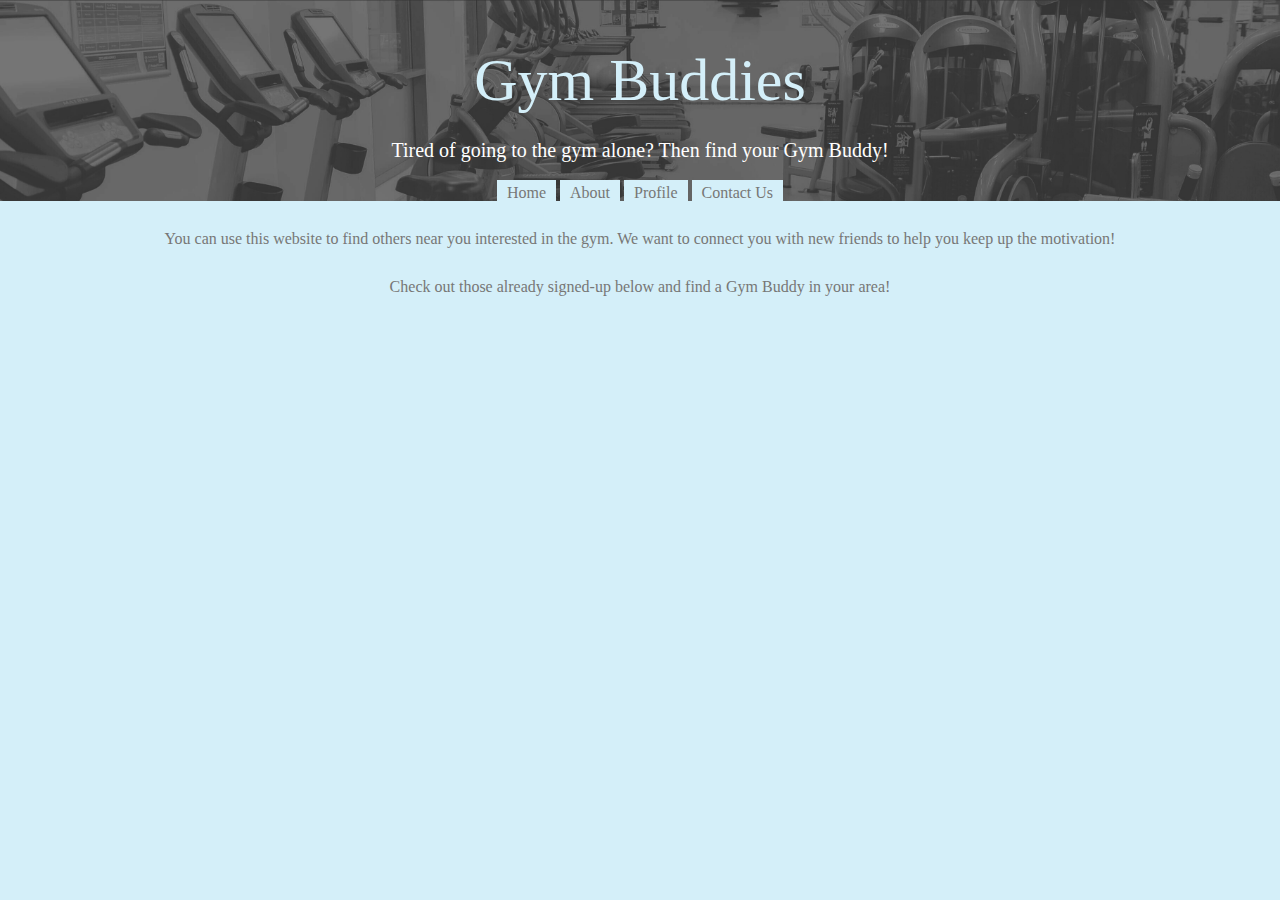
<file: index.html>
<!DOCTYPE html>
<html>
    <head>
        <title>Gym Buddies</title>
        <script
        src="http://code.jquery.com/jquery-3.3.1.min.js"
        integrity="sha256-FgpCb/KJQlLNfOu91ta32o/NMZxltwRo8QtmkMRdAu8="
        crossorigin="anonymous"></script>
        <script type="text/javascript" src = "JQuery.js"></script>
        <link type="text/css" rel="stylesheet" href="main.css" />
    </head>
    <body>
      <div id='Title' class='title'>
        <h1>Gym Buddies</h1>
        <h2>Tired of going to the gym alone? Then find your Gym Buddy!</h2>
        <ul class='nav'>
            <li><a href=index.html>Home</a></li>
            <li><a href=AboutPage.html>About</a></li>
            <li><a href=ProfilePage1.html>Profile</a></li>
            <li><a href=ContactUsPage.html>Contact Us</a></li>
        </ul>
      </div>
      <div id='HomePage'>
            <p>You can use this website to find others near you interested in the gym. We want to connect you with new friends to help you keep up the motivation!</p><br></br>
            <p>Check out those already signed-up below and find a Gym Buddy in your area!</p>
      </div>
      <div class="maps map-center">
        <iframe
          width="600"
          height="450"
          frameborder="0" style="border:0"
          src="https://www.google.com/maps/embed/v1/place?key=AIzaSyDFHdYaMTMYcO2DYvShpibKSYRiIpvnYlU
          &q=Barking,London+UK" allowfullscreen>
        </iframe>
      </div>

    </body>
</html>
</file>
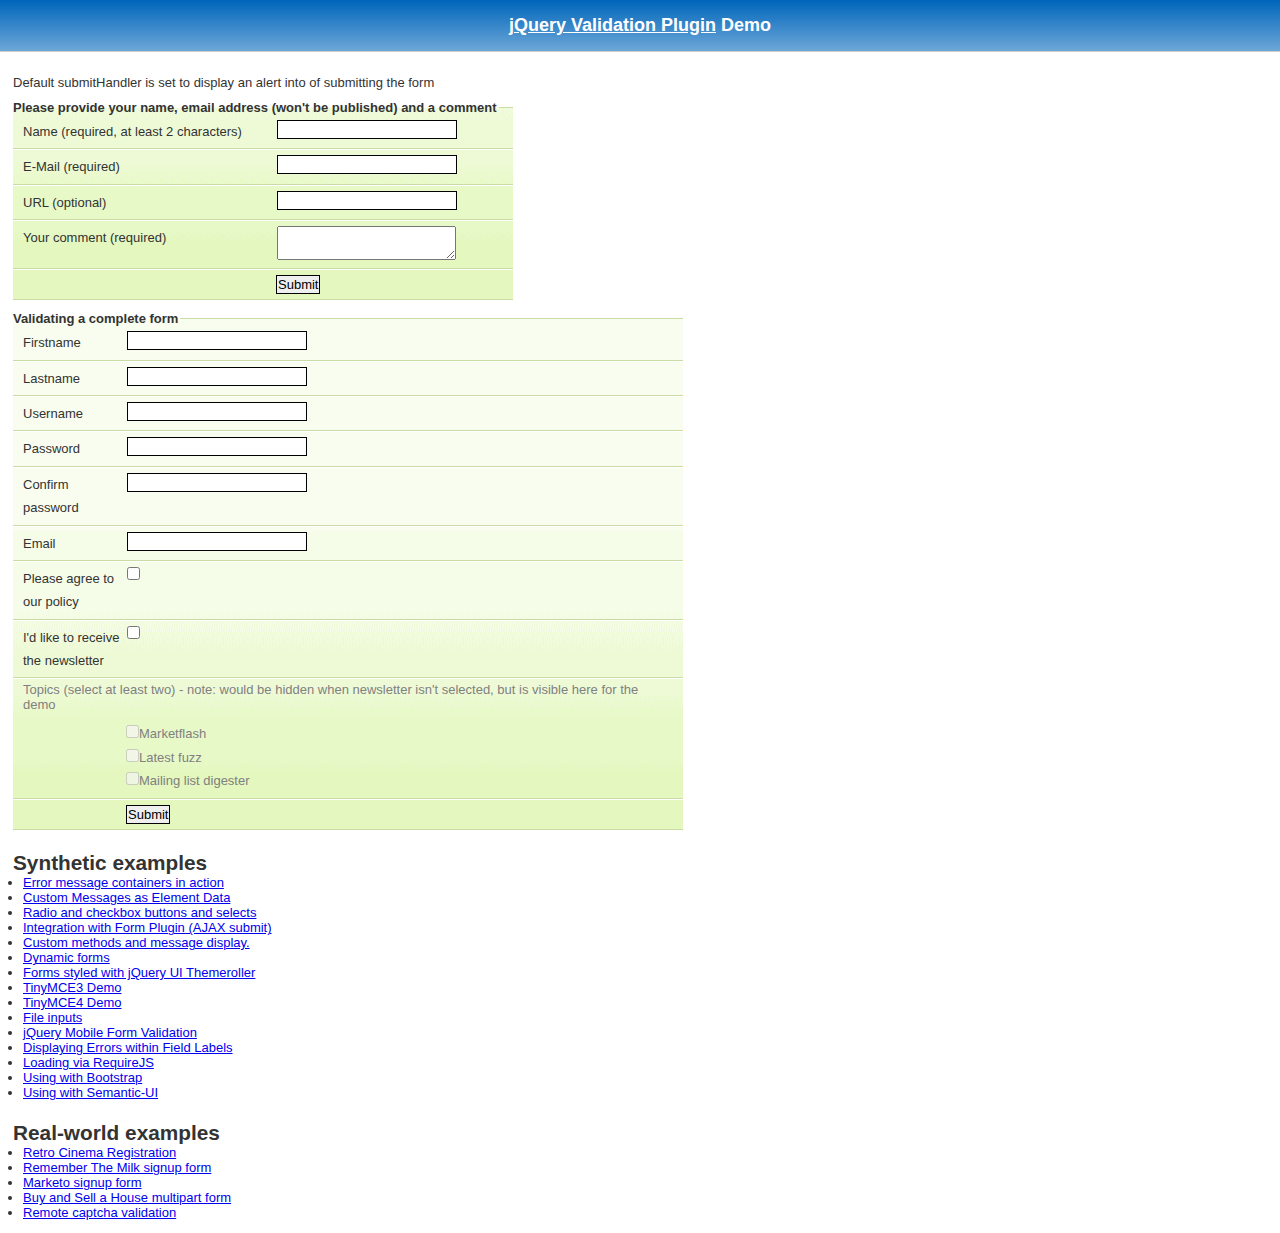
<file: jquery-validation-1.17.0/demo/index.html>
<!DOCTYPE html>
<html lang="en">
<head>
	<meta charset="utf-8">
	<title>jQuery validation plug-in - main demo</title>
	<link rel="stylesheet" href="css/screen.css">
	<script src="../lib/jquery.js"></script>
	<script src="../dist/jquery.validate.js"></script>
	<script>
	$.validator.setDefaults({
		submitHandler: function() {
			alert("submitted!");
		}
	});

	$().ready(function() {
		// validate the comment form when it is submitted
		$("#commentForm").validate();

		// validate signup form on keyup and submit
		$("#signupForm").validate({
			rules: {
				firstname: "required",
				lastname: "required",
				username: {
					required: true,
					minlength: 2
				},
				password: {
					required: true,
					minlength: 5
				},
				confirm_password: {
					required: true,
					minlength: 5,
					equalTo: "#password"
				},
				email: {
					required: true,
					email: true
				},
				topic: {
					required: "#newsletter:checked",
					minlength: 2
				},
				agree: "required"
			},
			messages: {
				firstname: "Please enter your firstname",
				lastname: "Please enter your lastname",
				username: {
					required: "Please enter a username",
					minlength: "Your username must consist of at least 2 characters"
				},
				password: {
					required: "Please provide a password",
					minlength: "Your password must be at least 5 characters long"
				},
				confirm_password: {
					required: "Please provide a password",
					minlength: "Your password must be at least 5 characters long",
					equalTo: "Please enter the same password as above"
				},
				email: "Please enter a valid email address",
				agree: "Please accept our policy",
				topic: "Please select at least 2 topics"
			}
		});

		// propose username by combining first- and lastname
		$("#username").focus(function() {
			var firstname = $("#firstname").val();
			var lastname = $("#lastname").val();
			if (firstname && lastname && !this.value) {
				this.value = firstname + "." + lastname;
			}
		});

		//code to hide topic selection, disable for demo
		var newsletter = $("#newsletter");
		// newsletter topics are optional, hide at first
		var inital = newsletter.is(":checked");
		var topics = $("#newsletter_topics")[inital ? "removeClass" : "addClass"]("gray");
		var topicInputs = topics.find("input").attr("disabled", !inital);
		// show when newsletter is checked
		newsletter.click(function() {
			topics[this.checked ? "removeClass" : "addClass"]("gray");
			topicInputs.attr("disabled", !this.checked);
		});
	});
	</script>
	<style>
	#commentForm {
		width: 500px;
	}
	#commentForm label {
		width: 250px;
	}
	#commentForm label.error, #commentForm input.submit {
		margin-left: 253px;
	}
	#signupForm {
		width: 670px;
	}
	#signupForm label.error {
		margin-left: 10px;
		width: auto;
		display: inline;
	}
	#newsletter_topics label.error {
		display: none;
		margin-left: 103px;
	}
	</style>
</head>
<body>
<h1 id="banner"><a href="https://jqueryvalidation.org/">jQuery Validation Plugin</a> Demo</h1>
<div id="main">
	<p>Default submitHandler is set to display an alert into of submitting the form</p>
	<form class="cmxform" id="commentForm" method="get" action="">
		<fieldset>
			<legend>Please provide your name, email address (won't be published) and a comment</legend>
			<p>
				<label for="cname">Name (required, at least 2 characters)</label>
				<input id="cname" name="name" minlength="2" type="text" required>
			</p>
			<p>
				<label for="cemail">E-Mail (required)</label>
				<input id="cemail" type="email" name="email" required>
			</p>
			<p>
				<label for="curl">URL (optional)</label>
				<input id="curl" type="url" name="url">
			</p>
			<p>
				<label for="ccomment">Your comment (required)</label>
				<textarea id="ccomment" name="comment" required></textarea>
			</p>
			<p>
				<input class="submit" type="submit" value="Submit">
			</p>
		</fieldset>
	</form>
	<form class="cmxform" id="signupForm" method="get" action="">
		<fieldset>
			<legend>Validating a complete form</legend>
			<p>
				<label for="firstname">Firstname</label>
				<input id="firstname" name="firstname" type="text">
			</p>
			<p>
				<label for="lastname">Lastname</label>
				<input id="lastname" name="lastname" type="text">
			</p>
			<p>
				<label for="username">Username</label>
				<input id="username" name="username" type="text">
			</p>
			<p>
				<label for="password">Password</label>
				<input id="password" name="password" type="password">
			</p>
			<p>
				<label for="confirm_password">Confirm password</label>
				<input id="confirm_password" name="confirm_password" type="password">
			</p>
			<p>
				<label for="email">Email</label>
				<input id="email" name="email" type="email">
			</p>
			<p>
				<label for="agree">Please agree to our policy</label>
				<input type="checkbox" class="checkbox" id="agree" name="agree">
			</p>
			<p>
				<label for="newsletter">I'd like to receive the newsletter</label>
				<input type="checkbox" class="checkbox" id="newsletter" name="newsletter">
			</p>
			<fieldset id="newsletter_topics">
				<legend>Topics (select at least two) - note: would be hidden when newsletter isn't selected, but is visible here for the demo</legend>
				<label for="topic_marketflash">
					<input type="checkbox" id="topic_marketflash" value="marketflash" name="topic">Marketflash
				</label>
				<label for="topic_fuzz">
					<input type="checkbox" id="topic_fuzz" value="fuzz" name="topic">Latest fuzz
				</label>
				<label for="topic_digester">
					<input type="checkbox" id="topic_digester" value="digester" name="topic">Mailing list digester
				</label>
				<label for="topic" class="error">Please select at least two topics you'd like to receive.</label>
			</fieldset>
			<p>
				<input class="submit" type="submit" value="Submit">
			</p>
		</fieldset>
	</form>
	<h3>Synthetic examples</h3>
	<ul>
		<li><a href="errorcontainer-demo.html">Error message containers in action</a>
		</li>
		<li><a href="custom-messages-data-demo.html">Custom Messages as Element Data</a>
		</li>
		<li><a href="radio-checkbox-select-demo.html">Radio and checkbox buttons and selects</a>
		</li>
		<li><a href="ajaxSubmit-integration-demo.html">Integration with Form Plugin (AJAX submit)</a>
		</li>
		<li><a href="custom-methods-demo.html">Custom methods and message display.</a>
		</li>
		<li><a href="dynamic-totals.html">Dynamic forms</a>
		</li>
		<li><a href="themerollered.html">Forms styled with jQuery UI Themeroller</a>
		</li>
		<li><a href="tinymce/">TinyMCE3 Demo</a>
		</li>
		<li><a href="tinymce4/">TinyMCE4 Demo</a>
		</li>
		<li><a href="file_input.html">File inputs</a>
		</li>
		<li><a href="jquerymobile.html">jQuery Mobile Form Validation</a>
		</li>
		<li><a href="errors-within-labels.html">Displaying Errors within Field Labels</a>
		</li>
		<li><a href="requirejs/index.html">Loading via RequireJS</a>
		</li>
		<li><a href="bootstrap/index.html">Using with Bootstrap</a>
		</li>
		<li><a href="semantic-ui/index.html">Using with Semantic-UI</a>
		</li>
	</ul>
	<h3>Real-world examples</h3>
	<ul>
		<li><a href="cinema/">Retro Cinema Registration</a></li>
		<li><a href="milk/">Remember The Milk signup form</a></li>
		<li><a href="marketo/">Marketo signup form</a></li>
		<li><a href="multipart/">Buy and Sell a House multipart form</a></li>
		<li><a href="captcha/">Remote captcha validation</a></li>
	</ul>
</div>
</body>
</html>
</file>
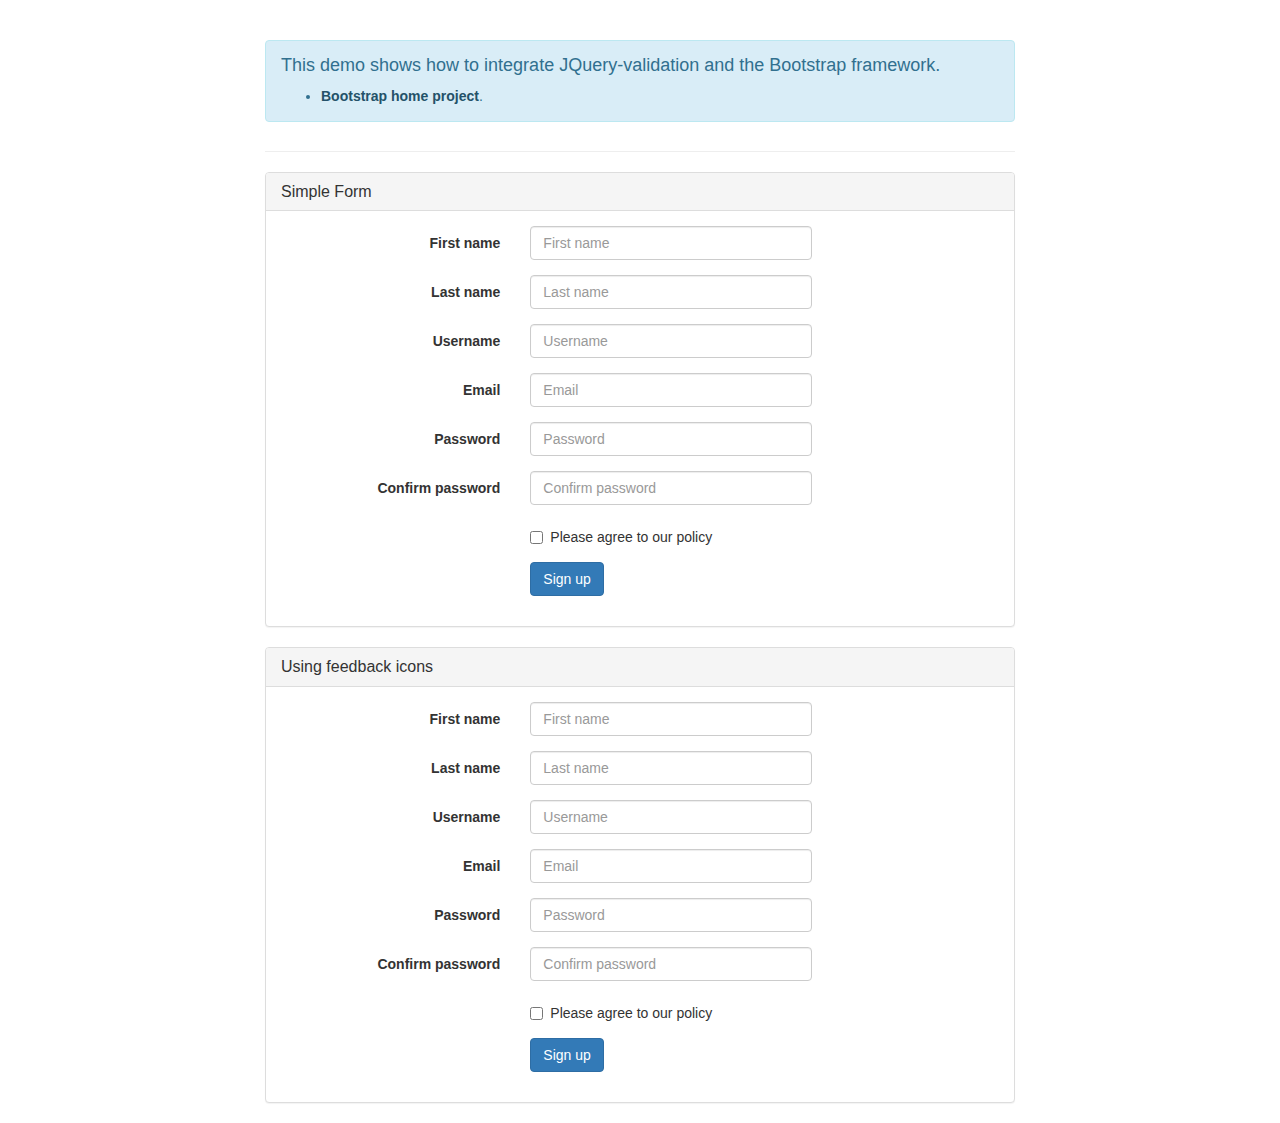
<file: jquery-validation-1.17.0/demo/bootstrap/index.html>
<!DOCTYPE html>
<html>
<head>
	<title>JQuery-validation demo | Bootstrap</title>

	<link rel="stylesheet" href="https://maxcdn.bootstrapcdn.com/bootstrap/3.3.5/css/bootstrap.min.css" />

	<script type="text/javascript" src="../../lib/jquery-1.11.1.js"></script>
	<script type="text/javascript" src="../../dist/jquery.validate.js"></script>
</head>
<body>
	<div class="container">
		<div class="row">
			<div class="col-sm-8 col-sm-offset-2">
				<div class="page-header">
					<div class="alert alert-info" role="alert">
						<h4>This demo shows how to integrate JQuery-validation and the Bootstrap framework.</h4>
						<ul>
							<li><a href="https://getbootstrap.com/" class="alert-link">Bootstrap home project</a>.</li>
						</ul>
					</div>
				</div>

				<div class="panel panel-default">
					<div class="panel-heading">
						<h3 class="panel-title">Simple Form</h3>
					</div>
					<div class="panel-body">
						<form id="signupForm" method="post" class="form-horizontal" action="">
							<div class="form-group">
								<label class="col-sm-4 control-label" for="firstname">First name</label>
								<div class="col-sm-5">
									<input type="text" class="form-control" id="firstname" name="firstname" placeholder="First name" />
								</div>
							</div>

							<div class="form-group">
								<label class="col-sm-4 control-label" for="lastname">Last name</label>
								<div class="col-sm-5">
									<input type="text" class="form-control" id="lastname" name="lastname" placeholder="Last name" />
								</div>
							</div>

							<div class="form-group">
								<label class="col-sm-4 control-label" for="username">Username</label>
								<div class="col-sm-5">
									<input type="text" class="form-control" id="username" name="username" placeholder="Username" />
								</div>
							</div>

							<div class="form-group">
								<label class="col-sm-4 control-label" for="email">Email</label>
								<div class="col-sm-5">
									<input type="text" class="form-control" id="email" name="email" placeholder="Email" />
								</div>
							</div>

							<div class="form-group">
								<label class="col-sm-4 control-label" for="password">Password</label>
								<div class="col-sm-5">
									<input type="password" class="form-control" id="password" name="password" placeholder="Password" />
								</div>
							</div>

							<div class="form-group">
								<label class="col-sm-4 control-label" for="confirm_password">Confirm password</label>
								<div class="col-sm-5">
									<input type="password" class="form-control" id="confirm_password" name="confirm_password" placeholder="Confirm password" />
								</div>
							</div>

							<div class="form-group">
								<div class="col-sm-5 col-sm-offset-4">
									<div class="checkbox">
										<label>
											<input type="checkbox" id="agree" name="agree" value="agree" />Please agree to our policy
										</label>
									</div>
								</div>
							</div>

							<div class="form-group">
								<div class="col-sm-9 col-sm-offset-4">
									<button type="submit" class="btn btn-primary" name="signup" value="Sign up">Sign up</button>
								</div>
							</div>
						</form>
					</div>
				</div>

				<div class="panel panel-default">
					<div class="panel-heading">
						<h3 class="panel-title">Using feedback icons</h3>
					</div>
					<div class="panel-body">
						<form id="signupForm1" method="post" class="form-horizontal" action="">
							<div class="form-group">
								<label class="col-sm-4 control-label" for="firstname1">First name</label>
								<div class="col-sm-5">
									<input type="text" class="form-control" id="firstname1" name="firstname1" placeholder="First name" />
								</div>
							</div>

							<div class="form-group">
								<label class="col-sm-4 control-label" for="lastname1">Last name</label>
								<div class="col-sm-5">
									<input type="text" class="form-control" id="lastname1" name="lastname1" placeholder="Last name" />
								</div>
							</div>

							<div class="form-group">
								<label class="col-sm-4 control-label" for="username1">Username</label>
								<div class="col-sm-5">
									<input type="text" class="form-control" id="username1" name="username1" placeholder="Username" />
								</div>
							</div>

							<div class="form-group">
								<label class="col-sm-4 control-label" for="email1">Email</label>
								<div class="col-sm-5">
									<input type="text" class="form-control" id="email1" name="email1" placeholder="Email" />
								</div>
							</div>

							<div class="form-group">
								<label class="col-sm-4 control-label" for="password1">Password</label>
								<div class="col-sm-5">
									<input type="password" class="form-control" id="password1" name="password1" placeholder="Password" />
								</div>
							</div>

							<div class="form-group">
								<label class="col-sm-4 control-label" for="confirm_password1">Confirm password</label>
								<div class="col-sm-5">
									<input type="password" class="form-control" id="confirm_password1" name="confirm_password1" placeholder="Confirm password" />
								</div>
							</div>

							<div class="form-group">
								<div class="col-sm-5 col-sm-offset-4">
									<div class="checkbox">
										<label>
											<input type="checkbox" id="agree1" name="agree1" value="agree" />Please agree to our policy
										</label>
									</div>
								</div>
							</div>

							<div class="form-group">
								<div class="col-sm-9 col-sm-offset-4">
									<button type="submit" class="btn btn-primary" name="signup1" value="Sign up">Sign up</button>
								</div>
							</div>
						</form>
					</div>
				</div>
			</div>
		</div>
	</div>
	<script type="text/javascript">
		$.validator.setDefaults( {
			submitHandler: function () {
				alert( "submitted!" );
			}
		} );

		$( document ).ready( function () {
			$( "#signupForm" ).validate( {
				rules: {
					firstname: "required",
					lastname: "required",
					username: {
						required: true,
						minlength: 2
					},
					password: {
						required: true,
						minlength: 5
					},
					confirm_password: {
						required: true,
						minlength: 5,
						equalTo: "#password"
					},
					email: {
						required: true,
						email: true
					},
					agree: "required"
				},
				messages: {
					firstname: "Please enter your firstname",
					lastname: "Please enter your lastname",
					username: {
						required: "Please enter a username",
						minlength: "Your username must consist of at least 2 characters"
					},
					password: {
						required: "Please provide a password",
						minlength: "Your password must be at least 5 characters long"
					},
					confirm_password: {
						required: "Please provide a password",
						minlength: "Your password must be at least 5 characters long",
						equalTo: "Please enter the same password as above"
					},
					email: "Please enter a valid email address",
					agree: "Please accept our policy"
				},
				errorElement: "em",
				errorPlacement: function ( error, element ) {
					// Add the `help-block` class to the error element
					error.addClass( "help-block" );

					if ( element.prop( "type" ) === "checkbox" ) {
						error.insertAfter( element.parent( "label" ) );
					} else {
						error.insertAfter( element );
					}
				},
				highlight: function ( element, errorClass, validClass ) {
					$( element ).parents( ".col-sm-5" ).addClass( "has-error" ).removeClass( "has-success" );
				},
				unhighlight: function (element, errorClass, validClass) {
					$( element ).parents( ".col-sm-5" ).addClass( "has-success" ).removeClass( "has-error" );
				}
			} );

			$( "#signupForm1" ).validate( {
				rules: {
					firstname1: "required",
					lastname1: "required",
					username1: {
						required: true,
						minlength: 2
					},
					password1: {
						required: true,
						minlength: 5
					},
					confirm_password1: {
						required: true,
						minlength: 5,
						equalTo: "#password1"
					},
					email1: {
						required: true,
						email: true
					},
					agree1: "required"
				},
				messages: {
					firstname1: "Please enter your firstname",
					lastname1: "Please enter your lastname",
					username1: {
						required: "Please enter a username",
						minlength: "Your username must consist of at least 2 characters"
					},
					password1: {
						required: "Please provide a password",
						minlength: "Your password must be at least 5 characters long"
					},
					confirm_password1: {
						required: "Please provide a password",
						minlength: "Your password must be at least 5 characters long",
						equalTo: "Please enter the same password as above"
					},
					email1: "Please enter a valid email address",
					agree1: "Please accept our policy"
				},
				errorElement: "em",
				errorPlacement: function ( error, element ) {
					// Add the `help-block` class to the error element
					error.addClass( "help-block" );

					// Add `has-feedback` class to the parent div.form-group
					// in order to add icons to inputs
					element.parents( ".col-sm-5" ).addClass( "has-feedback" );

					if ( element.prop( "type" ) === "checkbox" ) {
						error.insertAfter( element.parent( "label" ) );
					} else {
						error.insertAfter( element );
					}

					// Add the span element, if doesn't exists, and apply the icon classes to it.
					if ( !element.next( "span" )[ 0 ] ) {
						$( "<span class='glyphicon glyphicon-remove form-control-feedback'></span>" ).insertAfter( element );
					}
				},
				success: function ( label, element ) {
					// Add the span element, if doesn't exists, and apply the icon classes to it.
					if ( !$( element ).next( "span" )[ 0 ] ) {
						$( "<span class='glyphicon glyphicon-ok form-control-feedback'></span>" ).insertAfter( $( element ) );
					}
				},
				highlight: function ( element, errorClass, validClass ) {
					$( element ).parents( ".col-sm-5" ).addClass( "has-error" ).removeClass( "has-success" );
					$( element ).next( "span" ).addClass( "glyphicon-remove" ).removeClass( "glyphicon-ok" );
				},
				unhighlight: function ( element, errorClass, validClass ) {
					$( element ).parents( ".col-sm-5" ).addClass( "has-success" ).removeClass( "has-error" );
					$( element ).next( "span" ).addClass( "glyphicon-ok" ).removeClass( "glyphicon-remove" );
				}
			} );
		} );
	</script>
</body>
</html>
</file>
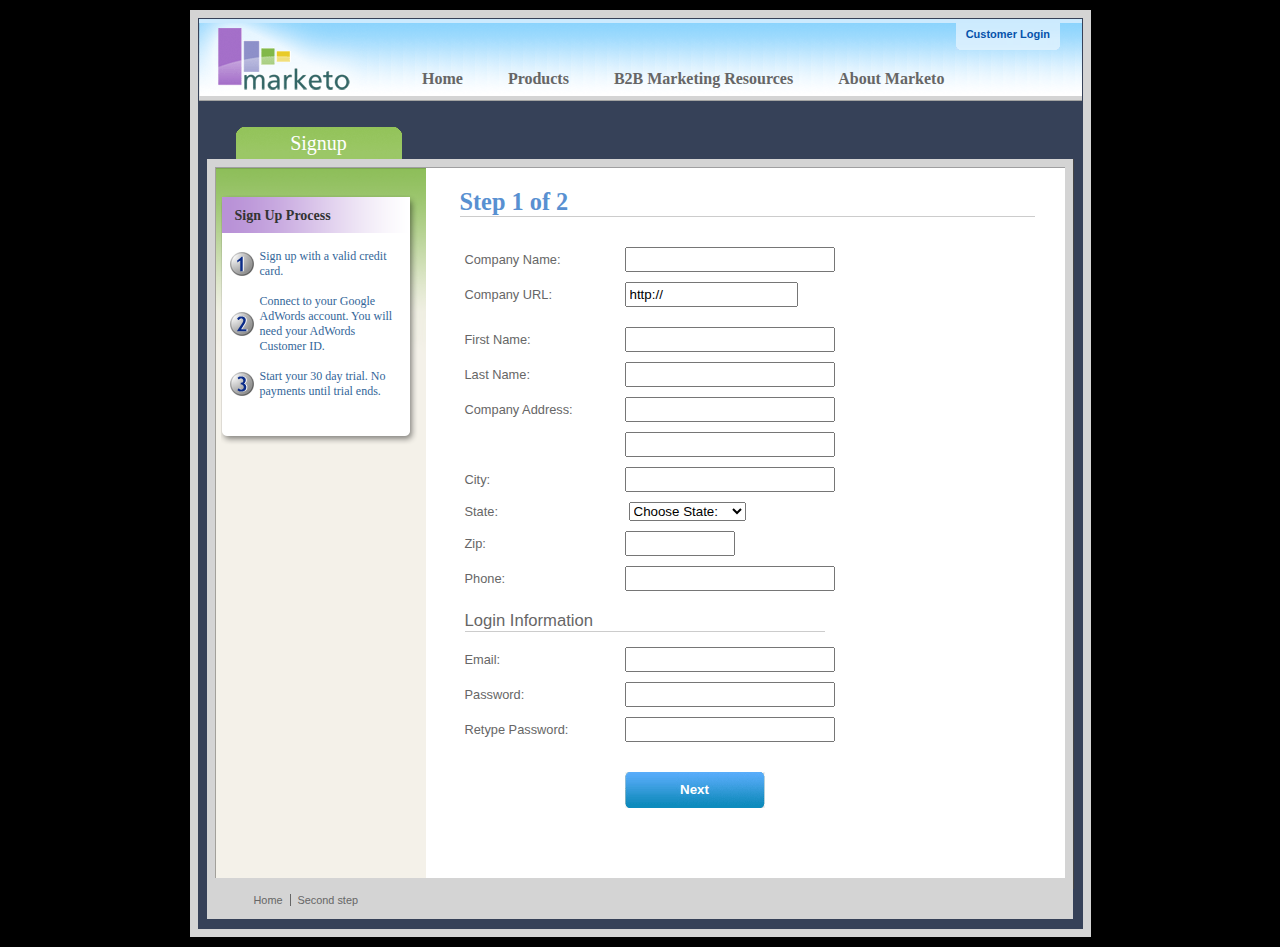
<file: jquery-validation-1.17.0/demo/marketo/index.html>
<!DOCTYPE html>
<html lang="en">
<head>
	<meta charset="utf-8">
	<title>Subscription Signup | Marketo</title>
	<script src="../../lib/jquery.js"></script>
	<script src="../../lib/jquery.mockjax.js"></script>
	<script src="../../dist/jquery.validate.js"></script>
	<script src="jquery.maskedinput.js"></script>
	<script src="mktSignup.js"></script>
	<link rel="stylesheet" href="stylesheet.css">
</head>
<body>
<!-- start page wrapper -->
<div id="letterbox">
	<!-- start header container -->
	<div id="header-background">
		<div class="nav-global-container">
			<div class="login">
				<a href="#">
					<span></span>Customer Login</a>
			</div>
			<div class="logo">
				<a href="#">
					<img src="images/logo_marketo.gif" width="168" height="73" alt="Marketo">
				</a>
			</div>
			<div class="nav-global">
				<ul>
					<li>
						<a href="#" class="nav-g01">
							<span></span>Home</a>
					</li>
					<li>
						<a href="#" class="nav-g02">
							<span></span>Products</a>
					</li>
					<li>
						<a href="#" class="nav-g04">
							<span></span>B2B Marketing Resources</a>
					</li>
					<li>
						<a href="#" class="nav-g05">
							<span></span>About Marketo</a>
					</li>
				</ul>
			</div>
		</div>
	</div>
	<!-- end header container -->
	<div class="line-grey-tier"></div>
	<!-- start page container 2 div-->
	<div id="page-container" class="resize">
		<div id="page-content-inner" class="resize">
			<!-- start col-main -->
			<div id="col-main" class="resize" style="">
				<!-- start main content -->
				<div class="main-content resize">
					<div class="action-container" style="display:none;"></div>
					<h1>Step 1 of 2</h1>
					<p>
					</p>
					<br clear="all">
					<div>
						<form id="profileForm" type="actionForm" action="step2.htm" method="get">
							<div class="error" style="display:none;">
								<img src="images/warning.gif" alt="Warning!" width="24" height="24" style="float:left; margin: -5px 10px 0px 0px;">
								<span></span>.
								<br clear="all">
							</div>
							<table cellpadding="0" cellspacing="0" border="0">
								<tr>
									<td class="label">
										<label for="co_name">Company Name:</label>
									</td>
									<td class="field">
										<input id="co_name" class="required" maxlength="40" name="co_name" size="20" type="text" tabindex="1" value="">
									</td>
								</tr>
								<tr>
									<td class="label">
										<label for="co_url">Company URL:</label>
									</td>
									<td class="field">
										<input id="co_url" class="required defaultInvalid url" maxlength="40" name="co_url" style="width:163px" type="text" tabindex="2" value="http://">
									</td>
								</tr>
								<tr>
									<td>
									<td>
								</tr>
								<tr>
									<td class="label">
										<label for="first_name">First Name:</label>
									</td>
									<td class="field">
										<input id="first_name" class="required" maxlength="40" name="first_name" size="20" type="text" tabindex="3" value="">
									</td>
								</tr>
								<tr>
									<td class="label">
										<label for="last_name">Last Name:</label>
									</td>
									<td class="field">
										<input id="last_name" class="required" maxlength="40" name="last_name" size="20" type="text" tabindex="4" value="">
									</td>
								</tr>
								<tr>
									<td class="label">
										<label for="address1">Company Address:</label>
									</td>
									<td class="field">
										<input maxlength="40" class="required" name="address1" size="20" type="text" tabindex="5" value="">
									</td>
								</tr>
								<tr>
									<td class="label"></td>
									<td class="field">
										<input maxlength="40" name="address2" size="20" type="text" tabindex="6" value="">
									</td>
								</tr>
								<tr>
									<td class="label">
										<label for="city">City:</label>
									</td>
									<td class="field">
										<input maxlength="40" class="required" name="city" size="20" type="text" tabindex="7" value="">
									</td>
								</tr>
								<tr>
									<td class="label">
										<label for="state">State:</label>
									</td>
									<td class="field">
										<select id="state" class="required" name="state" style="margin-left: 4px;" tabindex="8">
											<option value="">Choose State:</option>
											<option value="AL">Alabama</option>
											<option value="AK">Alaska</option>
											<option value="AZ">Arizona</option>
											<option value="AR">Arkansas</option>
											<option value="CA">California</option>
											<option value="CO">Colorado</option>
											<option value="CT">Connecticut</option>
											<option value="DE">Delaware</option>
											<option value="FL">Florida</option>
											<option value="GA">Georgia</option>
											<option value="HI">Hawaii</option>
											<option value="ID">Idaho</option>
											<option value="IL">Illinois</option>
											<option value="IN">Indiana</option>
											<option value="IA">Iowa</option>
											<option value="KS">Kansas</option>
											<option value="KY">Kentucky</option>
											<option value="LA">Louisiana</option>
											<option value="ME">Maine</option>
											<option value="MD">Maryland</option>
											<option value="MA">Massachusetts</option>
											<option value="MI">Michigan</option>
											<option value="MN">Minnesota</option>
											<option value="MS">Mississippi</option>
											<option value="MO">Missouri</option>
											<option value="MT">Montana</option>
											<option value="NE">Nebraska</option>
											<option value="NV">Nevada</option>
											<option value="NH">New Hampshire</option>
											<option value="NJ">New Jersey</option>
											<option value="NM">New Mexico</option>
											<option value="NY">New York</option>
											<option value="NC">North Carolina</option>
											<option value="ND">North Dakota</option>
											<option value="OH">Ohio</option>
											<option value="OK">Oklahoma</option>
											<option value="OR">Oregon</option>
											<option value="PA">Pennsylvania</option>
											<option value="RI">Rhode Island</option>
											<option value="SC">South Carolina</option>
											<option value="SD">South Dakota</option>
											<option value="TN">Tennessee</option>
											<option value="TX">Texas</option>
											<option value="UT">Utah</option>
											<option value="VT">Vermont</option>
											<option value="VA">Virginia</option>
											<option value="WA">Washington</option>
											<option value="WV">West Virginia</option>
											<option value="WI">Wisconsin</option>
											<option value="WY">Wyoming</option>
										</select>
									</td>
								</tr>
								<tr>
									<td class="label">
										<label for="zip">Zip:</label>
									</td>
									<td class="field">
										<input maxlength="10" name="zip" style="width: 100px" type="text" class="required zipcode" tabindex="9" value="">
									</td>
								</tr>
								<tr>
									<td class="label">
										<label for="phone">Phone:</label>
									</td>
									<td class="field">
										<input id="phone" maxlength="14" name="phone" type="text" class="required phone" tabindex="10" value="">
									</td>
								</tr>
								<tr>
									<td colspan="2">
										<h2 style="border-bottom: 1px solid #CCCCCC;">Login Information</h2>
									</td>
								</tr>
								<tr>
									<td class="label">
										<label for="email">Email:</label>
									</td>
									<td class="field">
										<input id="email" class="required email" remote="emails.action" maxlength="40" name="email" size="20" type="text" tabindex="11" value="">
									</td>
								</tr>
								<tr>
									<td class="label">
										<label for="password1">Password:</label>
									</td>
									<td class="field">
										<input id="password1" class="required password" maxlength="40" name="password1" size="20" type="password" tabindex="12" value="">
									</td>
								</tr>
								<tr>
									<td class="label">
										<label for="password2">Retype Password:</label>
									</td>
									<td class="field">
										<input id="password2" class="required" equalTo="#password1" maxlength="40" name="password2" size="20" type="password" tabindex="13" value="">
										<div class="formError"></div>
									</td>
								</tr>
								<tr>
									<td></td>
									<td>
										<div class="buttonSubmit">
											<span></span>
											<input class="formButton" type="submit" value="Next" style="width: 140px" tabindex="14">
										</div>
									</td>
								</tr>
							</table>
							<br>
							<br>
						</form>
						<br clear="all">
					</div>
				</div>
				<!-- end main content -->
				<br>
			</div>
			<!-- end col-main -->
			<!-- start left col -->
			<div id="col-left" class="nav-left-back empty resize" style="position: absolute; min-height: 450px;">
				<div class="col-left-header-tab" style="position: absolute;">Signup</div>
				<div class="nav-left"></div>
				<div class="left-nav-callout png" style="top: 15px; margin-bottom: 100px;">
					<img src="images/left-nav-callout-long.png" class="png" alt="">
					<h6>Sign Up Process</h6>
					<a style="background-image: url(images/step1-24.gif); font-weight: normal; text-decoration: none; cursor: default;">Sign up with a valid credit card.</a>
					<a style="background-image: url(images/step2-24.gif); font-weight: normal; text-decoration: none; cursor: default;">Connect to your Google AdWords account.  You will need your AdWords Customer ID.</a>
					<a style="background-image: url(images/step3-24.gif); font-weight: normal; text-decoration: none; cursor: default;">Start your 30 day trial.  No payments until trial ends.</a>
				</div>
				<div class="footerAddress">
					<b>Marketo Inc.</b>
					<br>1710 S. Amphlett Blvd.
					<br>San Mateo, CA 94402 USA
					<br>
				</div>
				<br clear="all">
			</div>
			<!-- end left col -->
		</div>
	</div>
	<!-- end page container 2 divs-->
	<div id="footer-container" align="center">
		<div class="footer">
			<ul>
				<li><a href="..">Home</a>
				</li>
				<li class="line-off"><a href="step2.htm">Second step</a>
				</li>
			</ul>
		</div>
	</div>
	<!-- end page wrapper -->
</div>
</body>
</html>
</file>
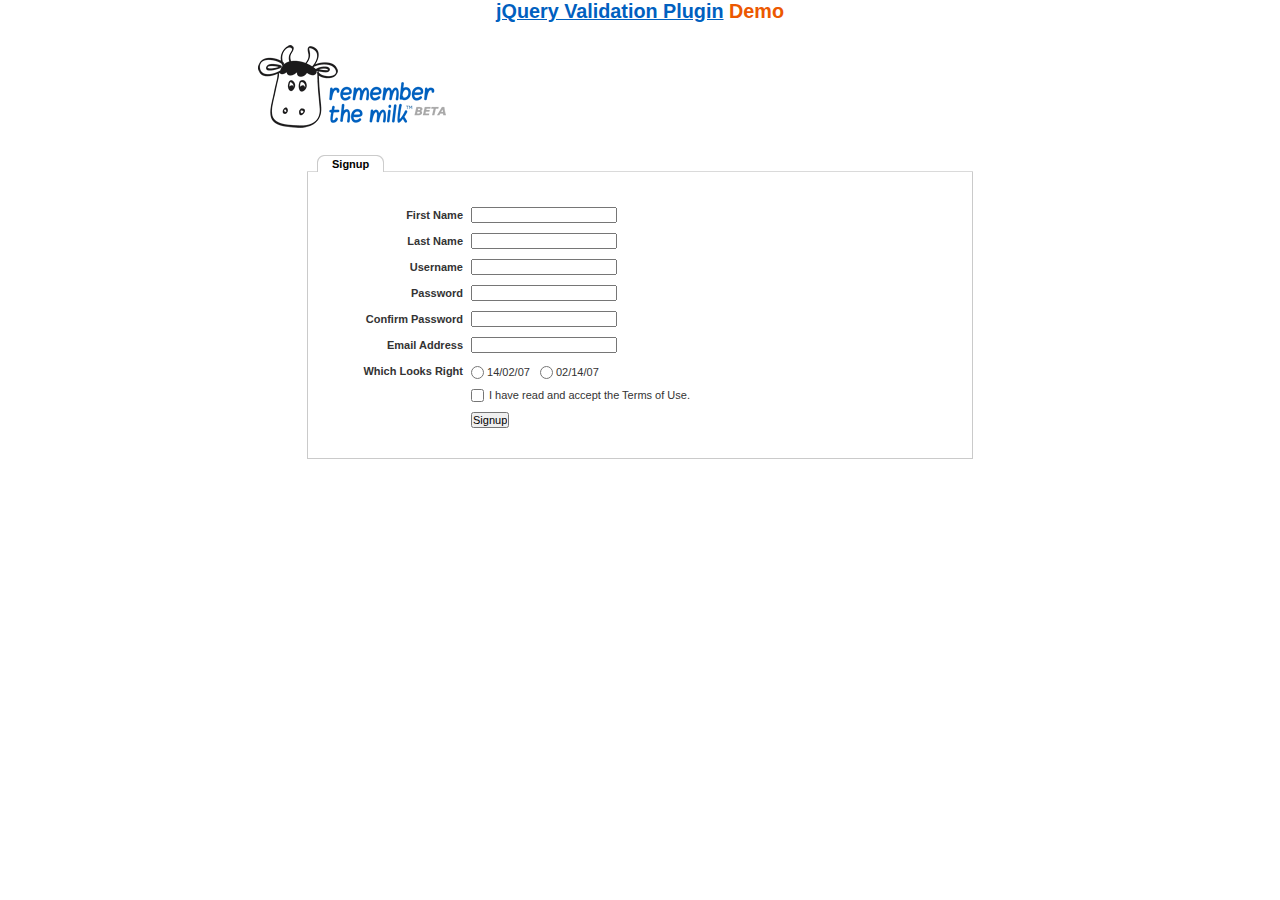
<file: jquery-validation-1.17.0/demo/milk/index.html>
<!DOCTYPE html>
<html lang="en">
<head>
	<meta charset="utf-8">
	<title>Remember The Milk signup form - jQuery Validate plugin demo - with friendly permission from the RTM team</title>
	<link rel="stylesheet" href="milk.css">
	<script src="../../lib/jquery.js"></script>
	<script src="../../lib/jquery.mockjax.js"></script>
	<script src="../../dist/jquery.validate.js"></script>
	<script>
	$(document).ready(function() {
		$.mockjax({
			url: "emails.action",
			response: function(settings) {
				var email = settings.data.email,
					emails = ["glen@marketo.com", "george@bush.gov", "me@god.com", "aboutface@cooper.com", "steam@valve.com", "bill@gates.com"];
				this.responseText = "true";
				if ($.inArray(email, emails) !== -1) {
					this.responseText = "false";
				}
			},
			responseTime: 500
		});

		$.mockjax({
			url: "users.action",
			response: function(settings) {
				var user = settings.data.username,
					users = ["asdf", "Peter", "Peter2", "George"];
				this.responseText = "true";
				if ($.inArray(user, users) !== -1) {
					this.responseText = "false";
				}
			},
			responseTime: 500
		});

		// validate signup form on keyup and submit
		var validator = $("#signupform").validate({
			rules: {
				firstname: "required",
				lastname: "required",
				username: {
					required: true,
					minlength: 2,
					remote: "users.action"
				},
				password: {
					required: true,
					minlength: 5
				},
				password_confirm: {
					required: true,
					minlength: 5,
					equalTo: "#password"
				},
				email: {
					required: true,
					email: true,
					remote: "emails.action"
				},
				dateformat: "required",
				terms: "required"
			},
			messages: {
				firstname: "Enter your firstname",
				lastname: "Enter your lastname",
				username: {
					required: "Enter a username",
					minlength: jQuery.validator.format("Enter at least {0} characters"),
					remote: jQuery.validator.format("{0} is already in use")
				},
				password: {
					required: "Provide a password",
					minlength: jQuery.validator.format("Enter at least {0} characters")
				},
				password_confirm: {
					required: "Repeat your password",
					minlength: jQuery.validator.format("Enter at least {0} characters"),
					equalTo: "Enter the same password as above"
				},
				email: {
					required: "Please enter a valid email address",
					minlength: "Please enter a valid email address",
					remote: jQuery.validator.format("{0} is already in use")
				},
				dateformat: "Choose your preferred dateformat",
				terms: " "
			},
			// the errorPlacement has to take the table layout into account
			errorPlacement: function(error, element) {
				if (element.is(":radio"))
					error.appendTo(element.parent().next().next());
				else if (element.is(":checkbox"))
					error.appendTo(element.next());
				else
					error.appendTo(element.parent().next());
			},
			// specifying a submitHandler prevents the default submit, good for the demo
			submitHandler: function() {
				alert("submitted!");
			},
			// set this class to error-labels to indicate valid fields
			success: function(label) {
				// set &nbsp; as text for IE
				label.html("&nbsp;").addClass("checked");
			},
			highlight: function(element, errorClass) {
				$(element).parent().next().find("." + errorClass).removeClass("checked");
			}
		});

		// propose username by combining first- and lastname
		$("#username").focus(function() {
			var firstname = $("#firstname").val();
			var lastname = $("#lastname").val();
			if (firstname && lastname && !this.value) {
				this.value = (firstname + "." + lastname).toLowerCase();
			}
		});
	});
	</script>
</head>
<body>
<h1 id="banner"><a href="https://jqueryvalidation.org/">jQuery Validation Plugin</a> Demo</h1>
<div id="main">
	<div id="content">
		<div id="header">
			<div id="headerlogo">
				<img src="milk.png" alt="Remember The Milk">
			</div>
		</div>
		<div style="clear: both;">
			<div></div>
		</div>
		<div class="content">
			<div id="signupbox">
				<div id="signuptab">
					<ul>
						<li id="signupcurrent"><a href=" ">Signup</a>
						</li>
					</ul>
				</div>
				<div id="signupwrap">
					<form id="signupform" autocomplete="off" method="get" action="">
						<table>
							<tr>
								<td class="label">
									<label id="lfirstname" for="firstname">First Name</label>
								</td>
								<td class="field">
									<input id="firstname" name="firstname" type="text" value="" maxlength="100">
								</td>
								<td class="status"></td>
							</tr>
							<tr>
								<td class="label">
									<label id="llastname" for="lastname">Last Name</label>
								</td>
								<td class="field">
									<input id="lastname" name="lastname" type="text" value="" maxlength="100">
								</td>
								<td class="status"></td>
							</tr>
							<tr>
								<td class="label">
									<label id="lusername" for="username">Username</label>
								</td>
								<td class="field">
									<input id="username" name="username" type="text" value="" maxlength="50">
								</td>
								<td class="status"></td>
							</tr>
							<tr>
								<td class="label">
									<label id="lpassword" for="password">Password</label>
								</td>
								<td class="field">
									<input id="password" name="password" type="password" maxlength="50" value="">
								</td>
								<td class="status"></td>
							</tr>
							<tr>
								<td class="label">
									<label id="lpassword_confirm" for="password_confirm">Confirm Password</label>
								</td>
								<td class="field">
									<input id="password_confirm" name="password_confirm" type="password" maxlength="50" value="">
								</td>
								<td class="status"></td>
							</tr>
							<tr>
								<td class="label">
									<label id="lemail" for="email">Email Address</label>
								</td>
								<td class="field">
									<input id="email" name="email" type="text" value="" maxlength="150">
								</td>
								<td class="status"></td>
							</tr>
							<tr>
								<td class="label">
									<label>Which Looks Right</label>
								</td>
								<td class="field" colspan="2" style="vertical-align: top; padding-top: 2px;">
									<table>
										<tbody>
											<tr>
												<td style="padding-right: 5px;">
													<input id="dateformat_eu" name="dateformat" type="radio" value="0">
													<label id="ldateformat_eu" for="dateformat_eu">14/02/07</label>
												</td>
												<td style="padding-left: 5px;">
													<input id="dateformat_am" name="dateformat" type="radio" value="1">
													<label id="ldateformat_am" for="dateformat_am">02/14/07</label>
												</td>
												<td>
												</td>
											</tr>
										</tbody>
									</table>
								</td>
							</tr>
							<tr>
								<td class="label">&nbsp;</td>
								<td class="field" colspan="2">
									<div id="termswrap">
										<input id="terms" type="checkbox" name="terms">
										<label id="lterms" for="terms">I have read and accept the Terms of Use.</label>
									</div>
									<!-- /termswrap -->
								</td>
							</tr>
							<tr>
								<td class="label">
									<label id="lsignupsubmit" for="signupsubmit">Signup</label>
								</td>
								<td class="field" colspan="2">
									<input id="signupsubmit" name="signup" type="submit" value="Signup">
								</td>
							</tr>
						</table>
					</form>
				</div>
			</div>
		</div>
	</div>
</div>
</body>
</html>
</file>
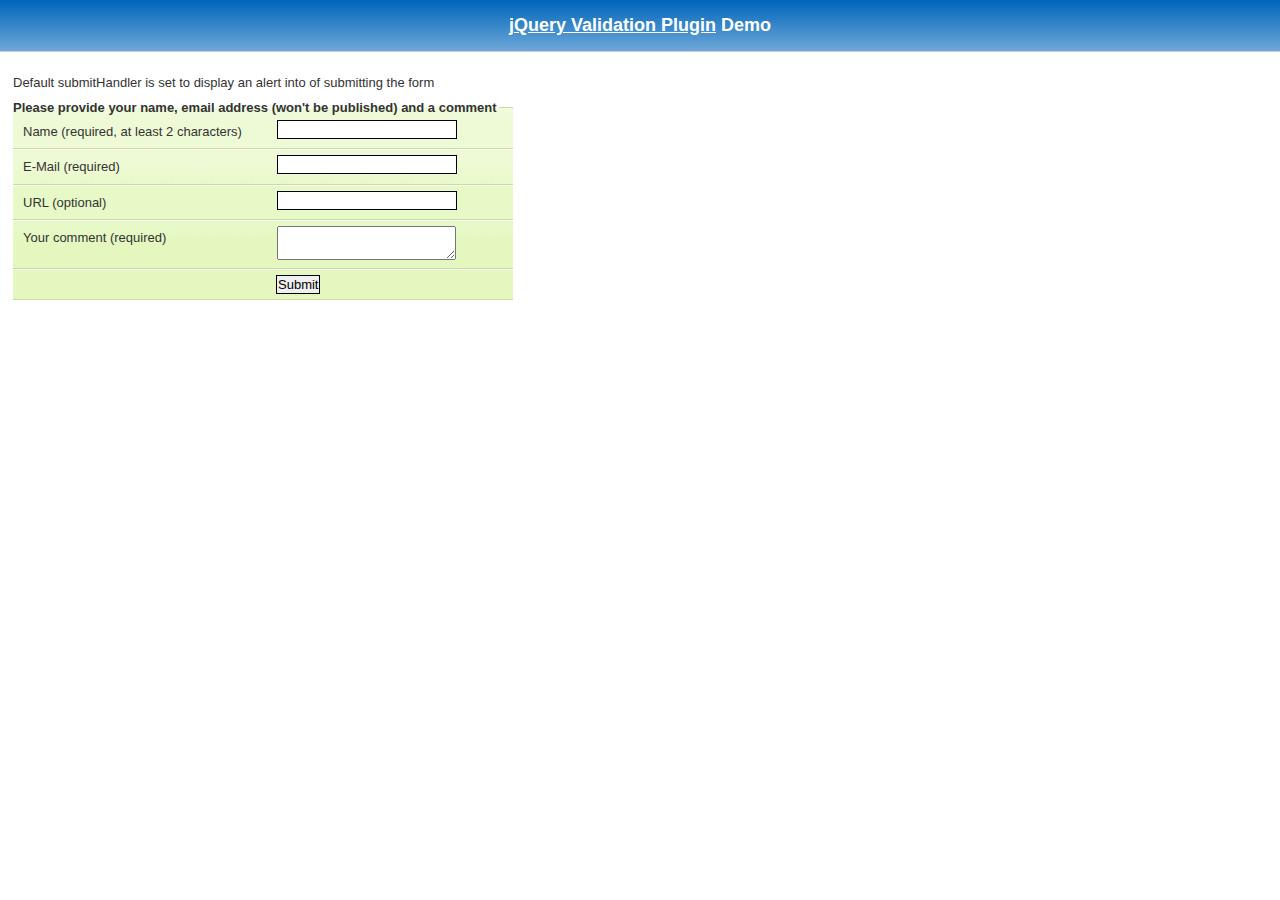
<file: jquery-validation-1.17.0/demo/requirejs/index.html>
<!DOCTYPE html>
<html lang="en">
	<head>
		<meta charset="utf-8">
		<title>jQuery validation plug-in - requirejs demo</title>

		<link rel="stylesheet" href="../css/screen.css">

		<style type="text/css">
			#commentForm { width: 500px; }
			#commentForm label { width: 250px; }
			#commentForm label.error, #commentForm input.submit { margin-left: 253px; }
		</style>
</head>
<body>

	<h1 id="banner"><a href="https://jqueryvalidation.org/">jQuery Validation Plugin</a> Demo</h1>
	<div id="main">

		<p>Default submitHandler is set to display an alert into of submitting the form</p>
		<form class="cmxform" id="commentForm" method="get" action="">
			<fieldset>
				<legend>Please provide your name, email address (won't be published) and a comment</legend>
				<p>
					<label for="cname">Name (required, at least 2 characters)</label>
					<input id="cname" name="name" minlength="2" type="text" required>
				</p>
				<p>
					<label for="cemail">E-Mail (required)</label>
					<input id="cemail" type="email" name="email" required>
				</p>
				<p>
					<label for="curl">URL (optional)</label>
					<input id="curl" type="url" name="url">
				</p>
				<p>
					<label for="ccomment">Your comment (required)</label>
					<textarea id="ccomment" name="comment" required></textarea>
				</p>
				<p>
					<input class="submit" type="submit" value="Submit">
				</p>
			</fieldset>
		</form>

		<script>
		var require = {
			paths: {
				"jquery": "../../lib/jquery-3.1.1"
			}
		};
		</script>
		<script src="../../lib/require.js" data-main="app.js"></script>
	</div>
</body>
</html>
</file>
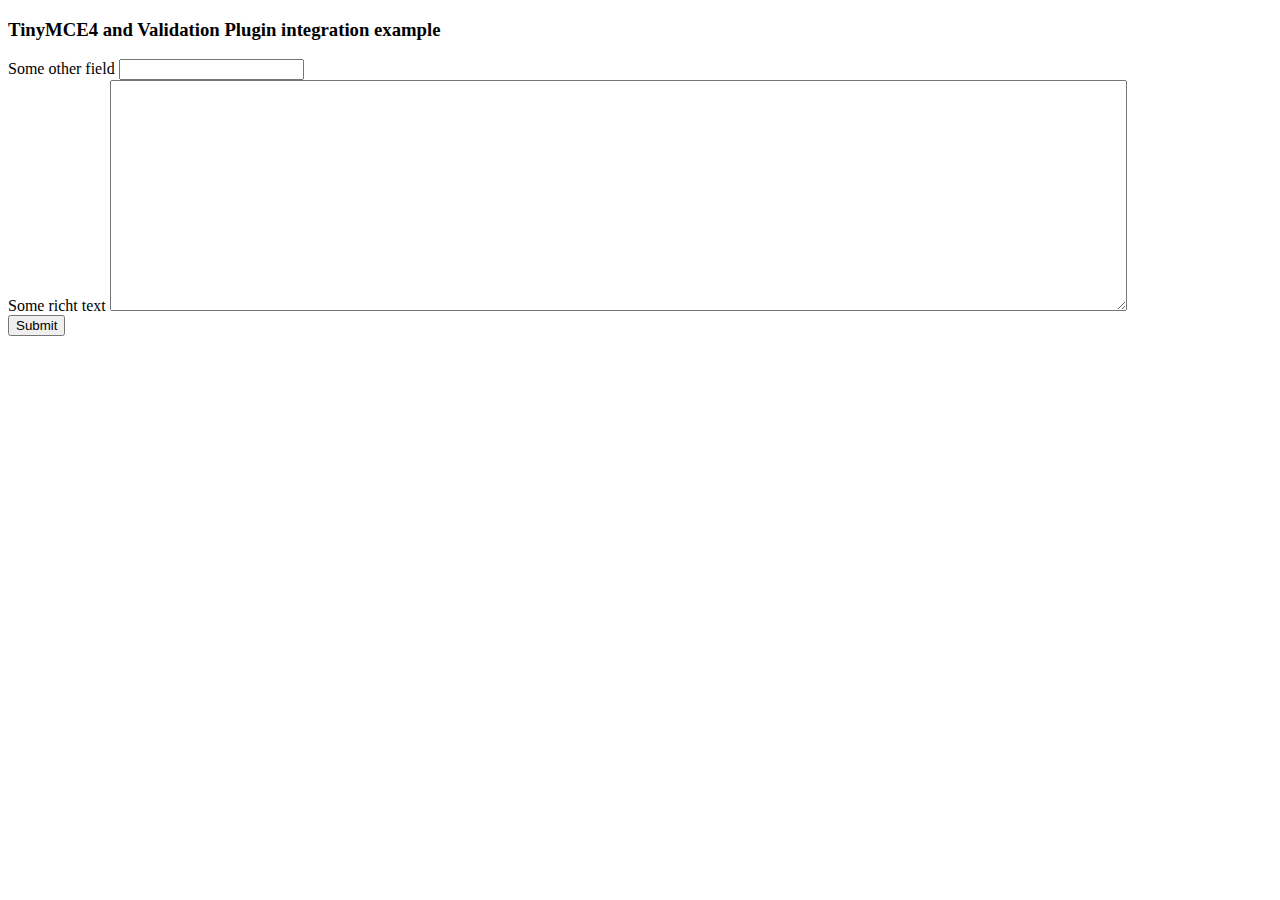
<file: jquery-validation-1.17.0/demo/tinymce4/index.html>
<!doctype html>
<html lang="en">
<head>
	<meta charset="utf-8">
	<title>jQuery Validation plugin: integration with TinyMCE</title>
	<script src="../../lib/jquery.js"></script>
	<script src="../../dist/jquery.validate.js"></script>
	<script src="//tinymce.cachefly.net/4.1/tinymce.min.js"></script>
	<script>
	tinymce.init({
		mode: "textareas",

		setup: function(editor) {
			editor.on('change', function(e) {
				tinymce.triggerSave();
				$("#" + editor.id).valid();
			});
		}

	});
	$(function() {
		var validator = $("#myform").submit(function() {
			// update underlying textarea before submit validation
			tinyMCE.triggerSave();
		}).validate({
			ignore: "",
			rules: {
				title: "required",
				content: "required"
			},
			errorPlacement: function(label, element) {
				// position error label after generated textarea
				if (element.is("textarea")) {
					label.insertAfter(element.next());
				} else {
					label.insertAfter(element)
				}
			}
		});
		validator.focusInvalid = function() {
			// put focus on tinymce on submit validation
			if (this.settings.focusInvalid) {
				try {
					var toFocus = $(this.findLastActive() || this.errorList.length && this.errorList[0].element || []);
					if (toFocus.is("textarea")) {
						tinyMCE.get(toFocus.attr("id")).focus();
					} else {
						toFocus.filter(":visible").focus();
					}
				} catch (e) {
					// ignore IE throwing errors when focusing hidden elements
				}
			}
		}
	})
	</script>
	<!-- /TinyMCE -->
</head>
<body>
<form id="myform" action="">
	<h3>TinyMCE4 and Validation Plugin integration example</h3>
	<label>Some other field</label>
	<input name="title">
	<br>
	<label>Some richt text</label>
	<textarea id="content" name="content" rows="15" cols="80" style="width: 80%"></textarea>
	<br>
	<input type="submit" name="save" value="Submit">
</form>
</body>
</html>
</file>
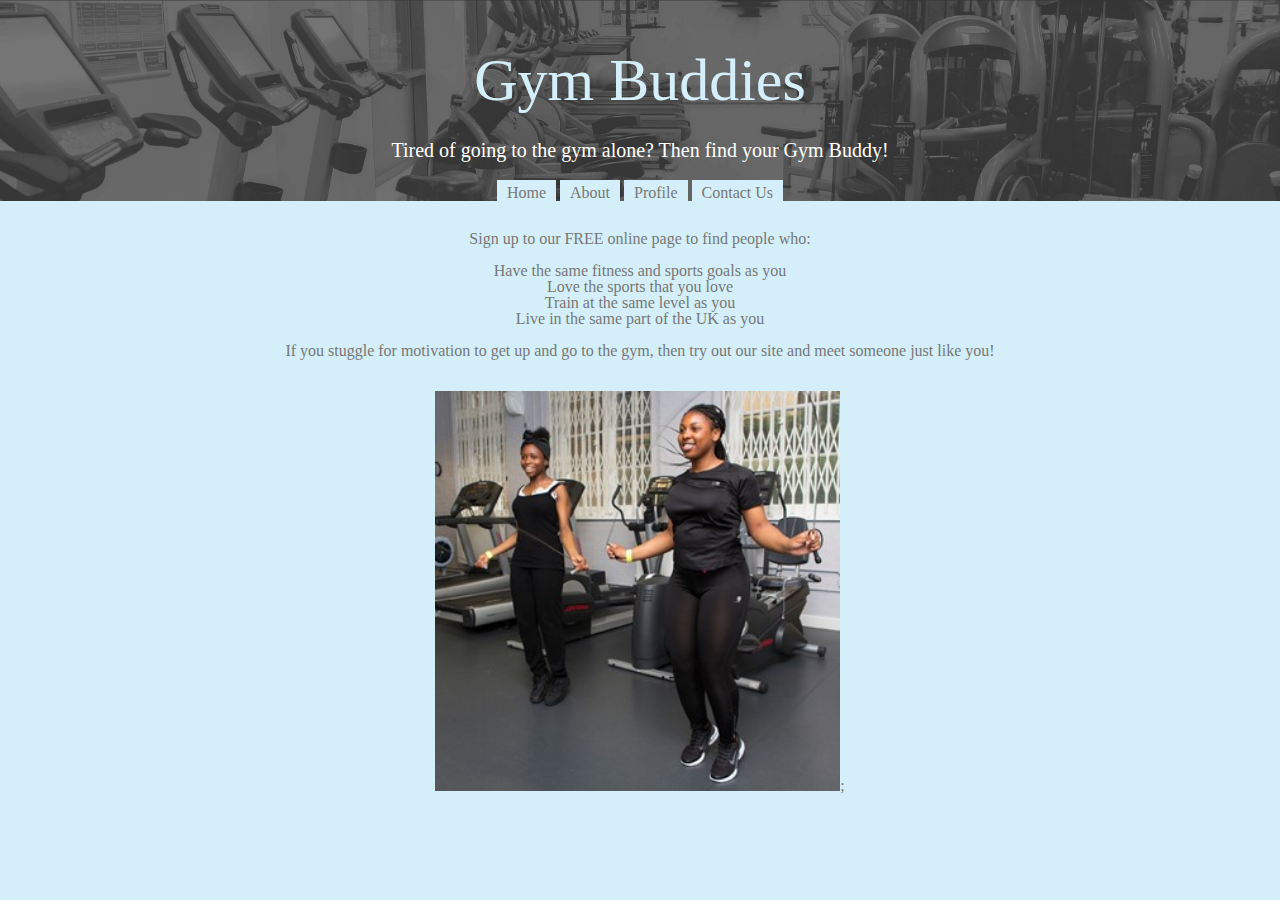
<file: AboutPage.html>
<!DOCTYPE html>
<html>
    <head>
        <title>Gym Buddies</title>
        <script
        src="http://code.jquery.com/jquery-3.3.1.min.js"
        integrity="sha256-FgpCb/KJQlLNfOu91ta32o/NMZxltwRo8QtmkMRdAu8="
        crossorigin="anonymous"></script>
        <script type="text/javascript" src = "JQuery.js"></script>
        <link type="text/css" rel="stylesheet" href="main.css" />
    </head>
    <body>
        <div id='Title' class='title'>
            <h1>Gym Buddies</h1>
            <h2>Tired of going to the gym alone? Then find your Gym Buddy!</h2>
            <ul class='nav'>
              <li><a href=index.html>Home</a></li>
              <li><a href=AboutPage.html>About</a></li>
              <li><a href=ProfilePage1.html>Profile</a></li>
              <li><a href=ContactUsPage.html>Contact Us</a></li>
            </ul>
        </div>
        <div id='AboutPage'>
            <p>Sign up to our FREE online page to find people who:<br></br>
              <ul>
                <li>Have the same fitness and sports goals as you</li>
                <li>Love the sports that you love</li>
                <li>Train at the same level as you</li>
                <li>Live in the same part of the UK as you</li>
              </ul><br>
              If you stuggle for motivation to get up and go to the gym, then try out our site and meet someone just like you!
            </p><br></br>
            <img id="Aboutimage" src="./Images/About.jpg">;
        </div>
    </body>
</html>
</file>
<file: jquery-validation-1.17.0/demo/marketo/stylesheet.css>
:-moz-any-link :focus {
	outline: none;
}

:focus {
	-moz-outline-style: none;
	outline: none;
}

body {
	font-size: 80%;
	margin: 0;
	padding: 0;
	font-family: tahoma, geneva, sans-serif;
	background-color: #000000;
}

a {
	color: #0653AB;
	outline: 0px;
	text-decoration: none;
}

a:hover {
	outline: 0px;
	text-decoration: underline;
}

img {
	border: 0px;
}

/* s1.0 - Page Containers */
#letterbox {
	margin: 10px auto;
	width: 883px;
	background-color: #364158;
	border: 8px solid #D4D4D4;
	padding: 1px 1px 10px 1px;
}

#header-background {
	background: url(images/back_nav_blue.gif) repeat-x;
	margin: 0px auto;
	padding: 0px;
	height: 73px;
	width: 883px;
	border-top: 4px solid #CCEAFE;
	border-bottom: 4px solid #D4D4D4;
}

#page-container {
	width: 866px;
	margin: 0px auto;
	margin-top: 33px; /* pad from top menu to actions buts*/
	margin-bottom: -11px;
	padding-top: 8px;
	padding-bottom: 8px;
	background-color: #D4D4D4; /* light grey*/
	border-right: 1px solid #464646;
}

#page-content-inner {
	width: 849px;
	margin: 0px auto;
	border-top: 1px solid #9F9FA0;
	border-left: 1px solid #A2A09A;
	background-color: #F4F1E9;
	position: relative;
}

#page-content-inner #col-left {
	width: 210px;
	float: left;
	background-color: #F4F1E9;
}

#page-content-inner #col-main {
	width: 639px;
	background-color: #ffffff;
	position: absolute;
	right: 0px;
	top: 0px;
}

#footer-container {
	width: 866px;
	position: relative;
	left: 8px;
	padding: 2px 0px 10px 0px;
	background-color: #D4D4D4; /* light grey*/
}

/* s2.0 - Global navigation bar */
.nav-global-container {
	width: 880px;
	margin: 0px auto;
	position: relative;
}

* html .nav-global-container { /* ie6 fix*/
	margin-bottom: -6px;
}

.login {
	position: absolute;
	right: 20px;
	text-align: center;
}

.login a,.login a span {
	display: block;
	height: 18px;
	font-size: 11px;
	background: url(images/login-sprite.gif) right -5px no-repeat;
	text-decoration: none;
	font-weight: bold;
	padding: 5px 10px 5px 10px;
	position: relative;
}

.login a:hover {
	color: #000000;
	text-decoration: underline;
}

div.login a span {
	background-position: left -105px;
	width: 4px;
	position: absolute;
	top: 0px;
	left: 0px;
	padding: 5px 0px 5px 0px;;
}

div.login a:hover span {

}

.logo {
	float: left;
	margin: 0px 0px -5px 0px; /* neg marging for ie6 */
}

.logo img {
	border: 0px;
	margin-left: -1px;
}

.nav-global {
	float: left;
	width: 645px;
	margin: 40px 0px 0px 40px;
	background-color: transparent;
}

.nav-global ul {
	margin: 0px;
	padding: 0px;
	list-style: none;
}

.nav-global li {
	float: left;
	white-space: nowrap;
}

div.nav-global li a,div.nav-global li a span {
	background-image: url(images/tab-sprite.gif);
	background-position: right 100px;
	background-repeat: no-repeat;
	height: 32px;
	color: #666666;
	text-decoration: none;
	font: bold 16px 'trebuchet ms';
	margin-right: 15px;
	display: block;
	position: relative;
	padding: 7px 15px 0px 15px;
}

div.nav-global li a:hover {
	background-position: right 0px;
	color: #333333;
}

div.nav-global li a:hover span {
	background-position: left -100px;
	display: block !important;
}

div.nav-global li a span {
	background-position: left 150px;
	width: 4px;
	position: absolute;
	left: 0px;
	top: 0px;
	padding: 7px 0px 0px 0px;
}

body.safari div.nav-global li a span {
	display: none;
}

div.nav-global li a.on,div.nav-global li a.on:hover {
	background-position: right -55px;
	color: #FFFFFF;
}

div.nav-global li a.on span,div.nav-global li a.on:hover span {
	background-position: left -155px;
	display: block !important;
}

div.action-container {
	position: relative;
	top: -45px;
	cursor: pointer;
}

div.action-icon-container {
	position: absolute;
	top: -17px;
	left: -17px;
	z-index: 10;
	width: 100px;
	height: 100px;
	overflow: hidden;
}

div.action-icon {
	border: 0px;
	position: absolute;
	top: -0px;
	left: 0px;
}

div.action-button-container {
	height: 106px;
	width: 180px;
	overflow: hidden;
	position: absolute;
	top: 0px;
	left: 0px;
	z-index: 5;
}

img.action-icon {
	border: 0px;
	position: absolute;
	top: 0px;
	left: 0px;
	z-index: 0
}

div.action-text {
	z-index: 20;
	color: #FFFFFF;
	position: absolute;
	left: 40px;
	top: 12px;
	font: 14px tahoma, geneva;
	padding-top: 30px;
}

div.bigbuttons {
	top: -20px;
}

div.action-header {
	z-index: 21;
	position: absolute;
	left: 40px;
	top: 10px;
}

div.action-header b {
	font: bold 17px tahoma, geneva;
	display: block;
	margin-bottom: 10px;
	color: #0b2c89;
	position: absolute;
	top: 0px;
	left: 0px;
	width: 130px;
}

div.action-header b.shadow {
	top: 1px;
	left: 1px;
	color: #d5d5d5;
}

img.action-button {
	position: relative;
}

div.hover img.action-button {
	top: -131px;
}

div.on img.action-button {
	top: -261px;
}

/* s3.0 - top of content Action Buttons */
.action-buttons {
	width: 100%; /* ie6 requires */
}

.action-buttons ul {
	position: relative;
	padding: 0px;
}

.action-buttons li {
	position: relative; /* ie6 fix */
	float: left;
	list-style: none;
	text-align: center;
	line-height: 16px;
	margin: -61px 0px 0px 0px;
}

.action-home li {
	margin: -49px 0px 0px 0px;
}

.action-buttons  a {
	display: block;
	height: 110px;
	width: 175px;
	padding: 14px 0px 0px 25px;
	text-decoration: none;
	font-size: 12px;
	font-weight: bold;
	color: #ffffff;
}

.action-buttons li span {
	color: #053880;
	line-height: 47px;
	font-size: 17px;
}

div.action-bottom {
	margin: 15px 0px 10px 0px;
	float: left;
}

div.action-bottom a {
	height: 61px;
	width: 178px;
	border: 0px;
	background: url(images/action-bottom.gif) no-repeat 0px 0px;
	color: #0b2c89;
	float: left;
	position: relative;
	font: bold 17px tahoma, geneva;
	text-decoration: none;
	margin-right: 10px;
}

div.action-bottom a span {
	position: absolute;
	top: 15px;
	left: 40px;
}

div.action-bottom a span.shadow {
	top: 16px;
	left: 41px;
	color: #d4d4d4;
}

.line-grey {
	background: url(images/line-grey.gif) 0 0 repeat-x;
	height: 2px;
	margin: 8px 25px 20px 0;
}

/* s4.0 - Home Hero Area */
.hero-background {
	position: relative;
	width: 880px;
	background: url(images/back_home-hero.jpg) 10px 0px no-repeat;
	height: 211px;
	margin: -20px 0px 45px 0px;
}

.hero-text {
	float: right;
	width: 626px;
	margin-top: 26px;
}

.hero-text a { /* Sign Up Now Button */
	padding: 5px 32px 0px 0px;
	float: right;
}

.hero-text h1 {
	font-size: 2.3em;
	line-height: 1.2em;
	color: #333333;
	font-family: Trebuchet MS;
	margin: 12px 0px 10px 10px;
}

.hero-text h2 {
	margin: 0px;
	font-weight: normal;
	font-size: 1.35em;
	margin: 5px 0px 13px 10px
}

/* s4.1 - Home Left Header tab */
.col-left-header-tab {
	position: relative; /* ie6 fix */
	background: url(images/tab_green.gif) 0 0 no-repeat;
	height: 30px;
	width: 166px;
	text-align: center;
	color: #ffffff;
	font: 20px 'trebuchet ms';
	padding-top: 2px;
	margin-top: -41px;
	margin-left: 20px;
	line-height: 29px;
	margin-bottom: 8px;
	display: block;
}

.col-left-header-tab a {
	color: #FFFFFF;
}

.callout-green {
	background: url(images/back_green-fade.gif) 0 0 repeat-x;
	font-size: 1.2em;
	padding: 10px 15px 20px 13px;
	color: #303B52;
	line-height: 1.4em;
}

/* s4.2 - Home Left Quote */
.callout-tan {
	color: #666666;
}

.callout-tan h1 {
	background: #F4F1E9 url(images/back_tan-fade.gif) 0 0 repeat-y;
	font-size: 1.1em;
	text-align: center;
	margin: 0px;
	padding: 11px 5px 11px 2px;
	color: #333333;
}

.callout-tan p {
	margin: 0px;
	margin-top: 5px;
	line-height: 1.4em;
	padding: 5px 10px 7px 13px;
}

.callout-tan p img {
	float: left;
	margin: 5px 10px 5px 0px;
}

.callout-tan div {
	text-align: left;
	padding: 5px 10px 7px 0px;
	font-weight: bold;
}

/* s4.3 - purple home boxes */
.box-purple {
	background: #C6C8E3 url(images/back_home-icons.png) 0px 0px repeat-x;
	border-left: 1px solid #ffffff;
	color: #333333;
	width: 581px;
	padding: 10px 15px 20px 15px;
}

div.box-purple a {

}

.box-purple h1 {
	font-size: 1.5em;
	margin: 10px 0px -15px 0px;
}

.box-purple li {
	margin: 0px 0px 0px -23px;
	line-height: 1.6em;
	font-size: 1em;
}

.box-purple  div {
	padding: 0px 0px 0px 110px;
}

.icon-text01 {
	background-image: url(images/icon_search-engine-market.png);
	background-repeat: no-repeat;
}

* html .icon-text01 {
	width: 460px; /* must have a width or heigh tag for ie6*/
	background-image: none;
	filter: progid : DXImageTransform . Microsoft .
		AlphaImageLoader(src = "images/icon_search-engine-market.png",
		sizingMethod = "crop");
}

.icon-text02 {
	background: url(images/icon_landing-pages.png) 0 0 no-repeat;
}

* html .icon-text02 {
	width: 460px; /* must have a width or heigh tag for ie6*/
	background-image: none;
	filter: progid : DXImageTransform . Microsoft .
		AlphaImageLoader(src = "images/icon_landing-pages.png", sizingMethod =
		"crop");
}

.icon-text03 {
	background: url(images/icon_salesforce.png) 0 0 no-repeat;
}

* html .icon-text03 {
	width: 460px; /* must have a width or heigh tag for ie6*/
	background-image: none;
	filter: progid : DXImageTransform . Microsoft .
		AlphaImageLoader(src = "images/icon_salesforce.png", sizingMethod =
		"crop");
}

/* s4.4 - news home boxes */
.callout-news {
	color: #555555;
	float: left;
	width: 49%;
	margin: 10px 1px 0px 0px;
	padding-bottom: 20px;
	text-align: left;
}

.line-news-r {
	border-right: 1px solid #D4D4D4;
}

.callout-news h1 {
	background-color: #EEEEEE;
	font-size: 1.2em;
	margin: 0px;
	padding: 11px 5px 11px 15px;
	color: #333333;
}

.callout-news p {
	margin: 10px 0px 0px 10px;
	padding: 0px 10px 7px 20px;
	background: url(images/news.gif) no-repeat left 1px;
}

.callout-news p a {

}

.callout-news ul {
	list-style-type: none;
	padding: 0;
	margin: 10px 0 0 10px;
}

.callout-news li {
	background: url(images/icon_news.gif) no-repeat left 2px;
	padding: 0px 5px 5px 20px;
}

.callout-news li a {
	display: block;
	margin-bottom: 5px;
}

.callout-news div {
	text-align: right;
}

#scrollup {
	position: relative;
	overflow: hidden;
	height: 440px;
	width: 200px
}

.headline {
	position: absolute;
	top: 600px;
	left: 5px;
	height: 585px;
	width: 190px;
	font: normal 12px tahoma, geneva !important;
}

div.more {
	margin: 5px 0px 0px 0px;
	padding: 0px 10px 0px 0px;
	letter-spacing: inherit;
}

div.more a {
	background: transparent url(images/arrow_r-blue.gif) no-repeat right 2px
		;
	font-weight: bold;
	padding: 0px 20px 0px 0px;
	font-weight: bold;
	text-decoration: none;
}

div.more a:hover {
	text-decoration: underline;
}

/* sX.0 - Left Nav */
.nav-left-back {
	background: url(images/back_nav_side.gif) 0 0 repeat-x;
}

div.empty {
	background: #F1F0E5 url(images/back_green-fade.gif) 0 0 repeat-x;
}

div.empty div.callout-green {

}

.nav-left {
	padding-top: 12px;
	/*background: url(images/logo_marketo_square.gif) 0 0 no-repeat;*/
	width: 210px;
}

.nav-left ul {
	margin: 0px;
	padding: 0px;
	list-style: none;
}

.nav-left li a {
	display: block;
	height: 24px;
	text-decoration: none;
	font-size: 12px;
	font-weight: bold;
	color: #ffffff;
	border-top: 1px solid #B3D38D;
	border-bottom: 1px solid #7CA84E;
	border-left: 1px solid #97B973;
	padding: 6px 0px 0px 20px;
}

.nav-left a:hover,.nav-left a.active:hover,#nav-left-sub a:hover {
	color: #4C6F28;
	background-color: #F4F1E9;
}

.nav-left a.open {
	background-image: url(images/arrow_d-green.gif);
	background-repeat: no-repeat;
	background-position: 6px 11px;
}

.nav-left-header-tab {
	position: relative; /* ie6 fix */
	background: url(images/tab_green.gif) 0 0 no-repeat;
	height: 32px;
	width: 166px;
	text-align: center;
	color: #ffffff;
	margin: -41px 0px 0px 22px;
	line-height: 22px;
	margin-bottom: 8px;
	display: block;
}

div.empty div.nav-left-header-tab {
	background: url(images/tab_green2.gif) 0 0 no-repeat;
}

.nav-left a.active {
	/* background: url(images/arrow_d-green.gif) 5px 10px no-repeat; */
	display: block;
	height: 24px;
	text-decoration: none;
	font-size: 12px;
	font-weight: bold;
	background-color: #F4F1E9;
	color: #4C6F28;
	border-top: 1px solid #D1E5BB;
	border-bottom: 1px solid #B0CB95;
	border-left: 1px solid #DADADA;
	padding: 6px 0px 0px 20px;
}

#nav-left-sub a {
	display: block;
	height: 24px;
	text-decoration: none;
	font-size: 12px;
	font-weight: bold;
	background-color: #D6E8C4;
	color: #4C6F28;
	border-top: 1px solid #D6E8C4;
	border-bottom: 1px solid #B0CB95;
	border-left: 1px solid #97B973;
	border-right: 1px solid #8DBE5A;
	padding: 6px 0px 0px 30px;
}

* html #nav-left-sub { /* ie6 fix */
	margin-top: -1px;
}

*+html #nav-left-sub { /* ie7 fix */
	margin-top: -1px;
}

#nav-left-sub a.active-page {
	display: block;
	height: 24px;
	text-decoration: none;
	font-size: 12px;
	font-weight: bold;
	background-color: #ffffff;
	color: #666666;
	border-top: 0px solid #7CA84E;
	border-bottom: 1px solid #B0CB95;
	border-left: 1px solid #97B973;
	border-right: 0px solid #8DBE5A;
	padding: 6px 0px 0px 30px;
	cursor: default; /* turns off hand icon for link */
}

/* sX.0 -  Main Content */
.main-content {
	color: #666666;
	position: absolute;
	right: 20px;
	padding-top: 20px;
	width: 585px;
	padding-bottom: 20px;
}

div.main-content div.main-content {

}

.main-content h1 {
	color: #5890D1;
	font-size: 1.9em;
	font-family: Trebuchet MS;
	border-bottom: 1px solid #cccccc;
	margin: 0px 10px 0px 0px;
}

.main-content h2 {
	color: #666666;
	font-size: 1.3em;
	font-weight: normal;
	margin: 10px 10px 5px 0px;
}

.main-content p {
	margin: 10px 10px 10px 0px;
	line-height: 1.55em;
}

/* sX.1 -  Main Content Sub Styles */
.sub-grey {
	border-top: 1px solid #D4D4D4;
	border-bottom: 1px solid #D4D4D4;
	background-color: #F4F4F4;
	margin: 10px 10px 0px 0px;
	padding: 0px 10px 20px 15px;
}

.sub-white {
	margin: 10px 10px 0px 0px;
	padding: 0px 10px 20px 15px;
}

img.screen-grab-r {
	margin-right: -8px;
	text-align: right;
	padding: 0px 0px 0px 10px;
}

div.main-content a.screenshot {
	float: right;
	padding: 10px 10px 0px 0px
}

.content-foot {
	border-top: 1px solid #D4D4D4;
	font-size: .9em;
	line-height: 1.45em;
	margin: 10px 20px 0px 0px;
	padding: 10px 10px 30px 0px;
}

div.main-content ul {
	position: relative;
	left: -25px;
}

div.main-content li {
	margin-bottom: 5px;
	list-style-type: disc
}

div.main-content li a {
	color: #6A6CB0;
}

/* sX.0 - Footer */
div.footer {
	color: #666666;
	font-size: .85em;
	font-weight: normal;
	height: 18px;
	margin: 0px auto;
	font-family: Tahoma, Geneva, sans-serif;
	margin-top: 10px;
}

.footer ul {
	list-style-type: none;
}

.footer li {
	float: left;
	border-right: 1px solid #666666;
	padding: 0px 7px 0px 7px;
	margin-top: 3px;
}

.footer a {
	color: #666666;
	text-decoration: none;
}

.footer a:hover {
	color: #0653AB;
	text-decoration: none;
}

.footer li.line-off {
	border-right: 0px solid #ffffff;
}

div.footer strong {
	font-weight: normal;
}

/* sX.0 - General Colors */
.line-grey,.line-grey-tier {
	border-top: 1px solid #A3A3A2;
}

.line-grey-tier {
	padding-bottom: 25px;
}

.bottom {
	height: 10px;
}

div.p10bottom {
	padding-bottom: 10px;
}

.clear {
	clear: both;
}

table.grid {
	background: #EEEEEE;
}

table.grid th {
	background-color: #F4F4F4;
}

table.grid td {
	background-color: #FFFFFF;
}

div.buttonSubmit {
	position: relative;
}

div.buttonSubmit input,div.buttonSubmit span {
	height: 36px;
	position: relative;
	background-image: url(images/button-submit.gif);
	background-repeat: no-repeat;
	background-position: right 0px;
	float: left;
	color: #FFFFFF;
	font-weight: bold;
	padding: 0px 15px 2px 15px;
	margin: 20px 0px 20px 0px;
	border: 0px;
	cursor: pointer;
	z-index: 5;
}

div.buttonSubmit input {
	width: auto;
}

div.buttonSubmit span {
	width: 4px;
	position: absolute;
	left: 0px;
	top: 0px;
	background-position: left -36px;
	padding: 0px 0px 0px 0px;
	z-index: 10;
}

body.safari div.buttonSubmit span {
	display: none
}

div.buttonSubmitHover input {
	background-position: right -72px;
}

div.buttonSubmitHover span {
	background-position: left -108px;
}

a.demoLink {
	padding: 1px 10px 0px 17px;
	height: 24px;
	background: url(images/bullet_triangle_blue.gif) no-repeat 0px 4px;
	display: block;
	float: left;
}

div.callout-tan a {
	background: none;
	color: #0653AB;
	margin: auto;
	display: block;
}

div.callout-tan a:hover {
	background: none;
	color: #0653AB;
}

label.error {
	display: block;
	color: red;
	font-style: italic;
	font-weight: normal;
}

input.error {
	border: 2px solid red;
}

p.demoBlock {
	border-bottom: 1px solid #DDDDDD;
	padding-bottom: 10px;
}

div.left-nav-callout {
	height: 200px;
	width: 190px;
	top: 55px;
	left: 5px;
	position: relative;
	padding-left: 9px;
	padding-top: 13px;
}

div.left-nav-callout img.png {
	position: absolute;
	z-index: 0;
	top: 0px;
	left: 0px;
}

div.left-nav-callout h6 {
	font: bold 14px tahoma, geneva;
	color: #333333;
	height: 36px;
	padding-left: 5px;
	margin: 0px;
	position: relative;
	z-index: 10;
}

div.left-nav-callout a {
	background: url(images/monitor24.gif) no-repeat 0px center;
	padding: 5px 0px 5px 30px;
	display: block;
	font: bold 12px tahoma, geneva;
	color: #336699;
	margin-bottom: 5px;
	position: relative;
	z-index: 10;
	width: 140px;
}

form table td {
	padding: 5px;
}

form table input {
	width: 200px;
	padding: 3px;
	margin: 0px;
}

textarea {
	width: 400px
}

td.label {
	width: 150px;
}

tr.required td.label {
	font-weight: bold;
	background: url(/images/forms/backRequiredGray.gif) no-repeat right
		center;
}

div.subTableDiv {
	width: 500px;
}

div.subTableDiv td.label {
	width: 135px;
}

ul#homeBlog li div.description {
	display: none;
}

td.field input.error, td.field select.error, tr.errorRow td.field input,tr.errorRow td.field select {
	border: 2px solid red;
	background-color: #FFFFD5;
	margin: 0px;
	color: red;
}

tr td.field div.formError {
	display: none;
	color: #FF0000;
}

tr.errorRow td.field div.formError {
	display: block;
	font-weight: normal;
}

div.error {
	color: red;
}

div.error a {
	color: #336699;
	font-size: 12px;
	text-decoration: underline
}

div.tooltip {
	position: absolute;
	left: 30px;
	bottom: 0px;
	display: none; /* in case javascript is disabled */
	width: 170px;
	background-color: #F4F1E9;
	z-index: 100;
	padding: 10px;
	border: 1px solid #CCCCCC;
}

div.offerbox {
	width: 125px;
	float: left;
	position: relative;
}

div.offerbox h3 {
	font: bold 17px tahoma, geneva;
	color: #333333;
	height: 55px;
	margin: 0px auto;
	text-align: center;
}

div.offerbox h4 {
	height: 100px;
	font: normal 13px tahoma, geneva;
	margin: 0px;
}

div.offerbox h5 {
	font: bold 14px tahoma, geneva;
	margin: 0px;
	height: 55px;
}

div.offerbox h5 small {
	float: left;
	font-weight: normal;
	font-size: 10px;
}

div.offerbox div.learnmore {
	padding-left: 25px;
}

div#marketoEditions {
	background: url(images/buynowBack.gif) no-repeat;
	width: 584px;
	height: 376px;
	float: left;
	position: relative;
	margin-bottom: 10px;
}

div.offerHeader {
	background: #0D8BBD;
	position: absolute;
	top: 20px;
	width: 266px;
	height: 34px;
	border: 1px solid #e1e4e2;
}

div.offerHeader span {
	font: 20px 'trebuchet ms';
	color: #FFFFFF;
	position: absolute;
	left: 0px;
	top: 0px;
}

div.offerHeader span.shadow {
	font: 20px 'trebuchet ms';
	color: #333333;
	position: absolute;
}

div.offerbox div.buttonSubmit {
	margin: 5px 0px 0px 10px;
}

div.footerAddress {
	position: absolute;
	bottom: 30px;
	left: 20px;
	color: #666666;
	font-size: 11px;
	display: none;
}
</file>
<file: jquery-validation-1.17.0/demo/milk/milk.css>
/* GENERAL ELEMENTS */

* { margin: 0; padding: 0; }

body, input, select, textarea { font-family: verdana, arial, helvetica, sans-serif; font-size: 11px; }
body { color: #333;  background-color: #fff; text-align: center; }

a:link { color:#0060BF; text-decoration: underline; }
a:visited { color:#0060BF; text-decoration: underline; }
a:active { color:#0060BF; text-decoration: underline; }
a:hover { color:#000000; text-decoration: underline; }
	
h1, h2, h3, h4, h5, h6 { font-family: "Lucida Grande", "Lucida Sans Unicode", geneva, verdana, arial, helvetica, sans-serif; font-weight: bold; color: #666; }
h1 { font-size: 1.8em; margin: 0em 0em 0.6em 0em; color: #EC5800; }
h2 { font-size: 1.5em; margin: 1.2em 0em 0.4em 0em; }
h3 { font-size: 1.4em; margin: 1.2em 0em 0.4em 0em; color: #EC5800; }
h4 { font-size: 1.2em; margin: 1.2em 0em 0.4em 0em; }
h5 { font-size: 1.0em; margin: 1.2em 0em 0.4em 0em; }
h6 { font-size: 0.8em; margin: 1.2em 0em 0.4em 0em; }

img { border: 0px; }

p { font-size: 1.0em; line-height: 1.3em; margin: 1.2em 0em 1.2em 0em; }
li > p { margin-top: 0.2em; }
pre { font-family: monospace; font-size: 1.0em; }
strong, b { font-weight: bold; }

/* PAGE ELEMENTS */

/* Content */

#content { margin: 0em auto; width: 765px; padding: 10px 0 10px 0; text-align: left; /* Win IE5 */ }
.content { margin-left: 4.5em; margin-right: 4.5em; }
.content ol, .content ul, .content li { font-size: 1.0em; line-height: 1.3em; margin: 0.2em 0 0.1em 1.5em; }
.content ol.terms li { margin-bottom: 1em; }

/* Header */

#header { padding-bottom: 10em; }
#headerlogo { float: left; }
#headerlogo img { width: 188px; height: 83px;  }
#headernav { float: right; }

label { font-weight: bold; }
#reminders label { font-weight: normal; }

table.tabbedtable { padding-left: 3em; }
table.tabbedtable td { padding-bottom: 5px; }
table.tabbedtable label { text-align: right; padding-right: 9px; }
.hiddenlabel { visibility: hidden; }
.largelink { border: 1px solid #cacaca; padding: 10px; background-color: #E8EEF7; font-size: 1.2em; font-weight: bold; }
.largelinkwrap { padding-top: 10px; padding-bottom: 10px; }



#signuptab {
  float:left;
  width:100%;
  background:#fff url("bg.gif") repeat-x bottom;
  font-size: 1.0em;
  line-height: normal;
}
#signuptab ul {
  margin:0;
  padding: 0px 10px 0px 10px;
  list-style:none;
}
#signuptab li {
  float:left;
  background:url("left_white.png") no-repeat left top;
  margin:0;
  padding:0 3px 0 9px;
  border-bottom:1px solid #CACACA;
}
#signuptab a {
  float:left;
  display:block;
  width:.1em;
  background:url("right_white.png") no-repeat right top;
  padding:2px 15px 0px 6px;
  text-decoration:none;
  font-weight:bold;
  color:#fff;
  white-space: nowrap;
}
#signuptab > ul a {width:auto;}
/* Commented Backslash Hack hides rule from IE5-Mac \*/
#signuptab a {float:none;}
/* End IE5-Mac hack */
#signuptab a:hover {
  color:#333;
}
#signuptab #signupcurrent {
  background-position:0 -150px;
  border-width:0;
}
#signuptab #signupcurrent a {
  background-position:100% -150px;
  padding-bottom:1px;
  color:#000;
}
#signuptab li:hover, #signuptab li:hover a {
  background-position:0% -150px;
  color:#000;
}
#signuptab li:hover a {
  background-position:100% -150px;
}

/* Signup box */

#signupbox {
  width: 100%;
  text-align: center;
  margin: 0em auto;
}

#signupwrap {
  border: 1px solid #CACACA;
  border-top: 0;
  text-align: left;
  padding: 35px 10px 20px 30px;
  clear: both;
}

/* Unsupported browsers */

.orange_rbcontent { padding: 0.4em; }
.orange_rbroundbox { width: 100%; }

#unsupported {
  font-weight: bold;
  text-align: left;
}

/*#content {
  padding-top: 15px;
}*/

/* Signup form */

#signupform table {
  border-spacing: 0px;
  border-collapse: collapse;
  empty-cells: show;
}

#signupform .label {
  padding-top: 2px;
  padding-right: 8px;
  vertical-align: top;
  text-align: right;
  width: 125px;
  white-space: nowrap;
}

#signupform .field {
  padding-bottom: 10px;
  white-space: nowrap;
}

#signupform .status {
  padding-top: 2px;
  padding-left: 8px;
  vertical-align: top;
  width: 246px;
  white-space: nowrap;
}

#signupform .textfield {
  width: 150px;
}

#signupform label.error {
  background:url("../images/unchecked.gif") no-repeat 0px 0px;
  padding-left: 16px;
  padding-bottom: 2px;
  font-weight: bold;
  color: #EA5200;
}

#signupform label.checked {
  background:url("../images/checked.gif") no-repeat 0px 0px;
}

#signupform .success_msg {
  font-weight: bold;
  color: #0060BF;
  margin-left: 19px;
}

#signupform #dateformatStatus, #signupform #termsStatus {
  margin-left: 6px;
}

#signupform #dateformat_eu {
 vertical-align: middle;
}

#signupform #ldateformat_eu {
  font-weight: normal;
  vertical-align: middle;
}

#signupform #dateformat_am {
  vertical-align: middle;
}

#signupform #ldateformat_am {
  font-weight: normal;
  vertical-align: middle;
}

#signupform #termswrap {
  float: left;
}

#signupform #terms {
  vertical-align: middle;
  float: left;
  display: block;
  margin-right: 5px;
}

#signupform #lterms {
  font-weight: normal;
  vertical-align: middle;
  float: left;
  display: block;
  width: 350px;
  white-space: normal;
}

#signupform #lsignupsubmit {
  visibility: hidden;
}
</file>
<file: main.css>
/* http://meyerweb.com/eric/tools/css/reset/
   v2.0 | 20110126
   License: none (public domain)
*/

html, body, div, span, applet, object, iframe,
h1, h2, h3, h4, h5, h6, p, blockquote, pre,
a, abbr, acronym, address, big, cite, code,
del, dfn, em, img, ins, kbd, q, s, samp,
small, strike, strong, sub, sup, tt, var,
b, u, i, center,
dl, dt, dd, ol, ul, li,
fieldset, form, label, legend,
table, caption, tbody, tfoot, thead, tr, th, td,
article, aside, canvas, details, embed,
figure, figcaption, footer, header, hgroup,
menu, nav, output, ruby, section, summary,
time, mark, audio, video {
	margin: 0;
	padding: 0;
	border: 0;
	font-size: 100%;
	font: inherit;
	vertical-align: baseline;
}
/* HTML5 display-role reset for older browsers */
article, aside, details, figcaption, figure,
footer, header, hgroup, menu, nav, section {
	display: block;
}
body {
	line-height: 1;
}
ol, ul {
	list-style: none;
}
blockquote, q {
	quotes: none;
}
blockquote:before, blockquote:after,
q:before, q:after {
	content: '';
	content: none;
}
table {
	border-collapse: collapse;
	border-spacing: 0;
}

#Title {
  background-image: url('./Images/Gym.jpg');
  background-size: cover;
  font-family: "Century Gothic";
  text-align: center;
  padding-top: 40px;
  }
#HomePage {
  color: #777776;
  font-family: "Century Gothic";
  text-align: center;
  margin: 30px;
}
#AboutPage {
  color: #777776;
  font-family: "Century Gothic";
  text-align: center;
  margin: 30px;
}
#ProfilePage {
  color: #777776;
  font-family: "Century Gothic";
  text-align: center;
  margin: 30px;
}
#ProfilePage1 {
  color: #777776;
  font-family: "Century Gothic";
  text-align: center;
  margin: 30px;
}
#ContactUsPage {
  color: #777776;
  font-family: "Century Gothic";
  text-align: center;
  margin: 30px;
}
ul.nav li {
    display: inline-block;
    padding-right: 10px;
		padding-left: 10px;
		padding-top: 5px;
    background-color: #d4eff9;
    font-family: "Century Gothic";
}
ul.nav a {
    color: #777776;
    text-decoration: none;
}
ul.nav a:hover {
    font-weight: bold;
}
h1 {
  font-size: 60px;
  color: #d4eff9;
  padding: 10px;
}
h2 {
  font-size: 20px;
  color: white;
  padding: 20px;
}
h3 {
  font-size: 40px;
	padding: 10px;
}
body {
  background-color: #d4eff9;
}
ul {
list-style-type: none;
}
#profile {
    border-radius: 50%;
}
#social-buttons {
	text-align: center;
}
.twitter {
	padding: 0px;
	border: 0px;
}
.facebook {
	padding: 0px;
	border: 0px;
	margin: 5px;
}
.instagram {
	padding: 0px;
	border: 0px;
}
input{
  border: 0;
  font-size: 18px;
  width: 500px;
}

input[placeholder="Send"]{
  background-color: #52b8dd;
  color: white;
  width: 100px;
}

input[placeholder="Send"]:hover {
  background-color: grey;
}

input[placeholder="Message..."] {
  height: 300px;
  margin: 10px;
}

input[placeholder="Name"] {
  margin: 10px;
}

input[placeholder="Password"] {
  margin: 10px;
}

.maps {
text-align: center;
margin: 20px;
}


ul.profile li{
	padding: 5px;
}

#Aboutimage {
	height: 400px;
}
</file>
<file: jquery-validation-1.17.0/demo/css/screen.css>
/**********************************

Use: Main Screen Import

***********************************/

@import "reset.css";
@import "core.css";

@import "cmxformTemplate.css";
@import "cmxform.css";
</file>
